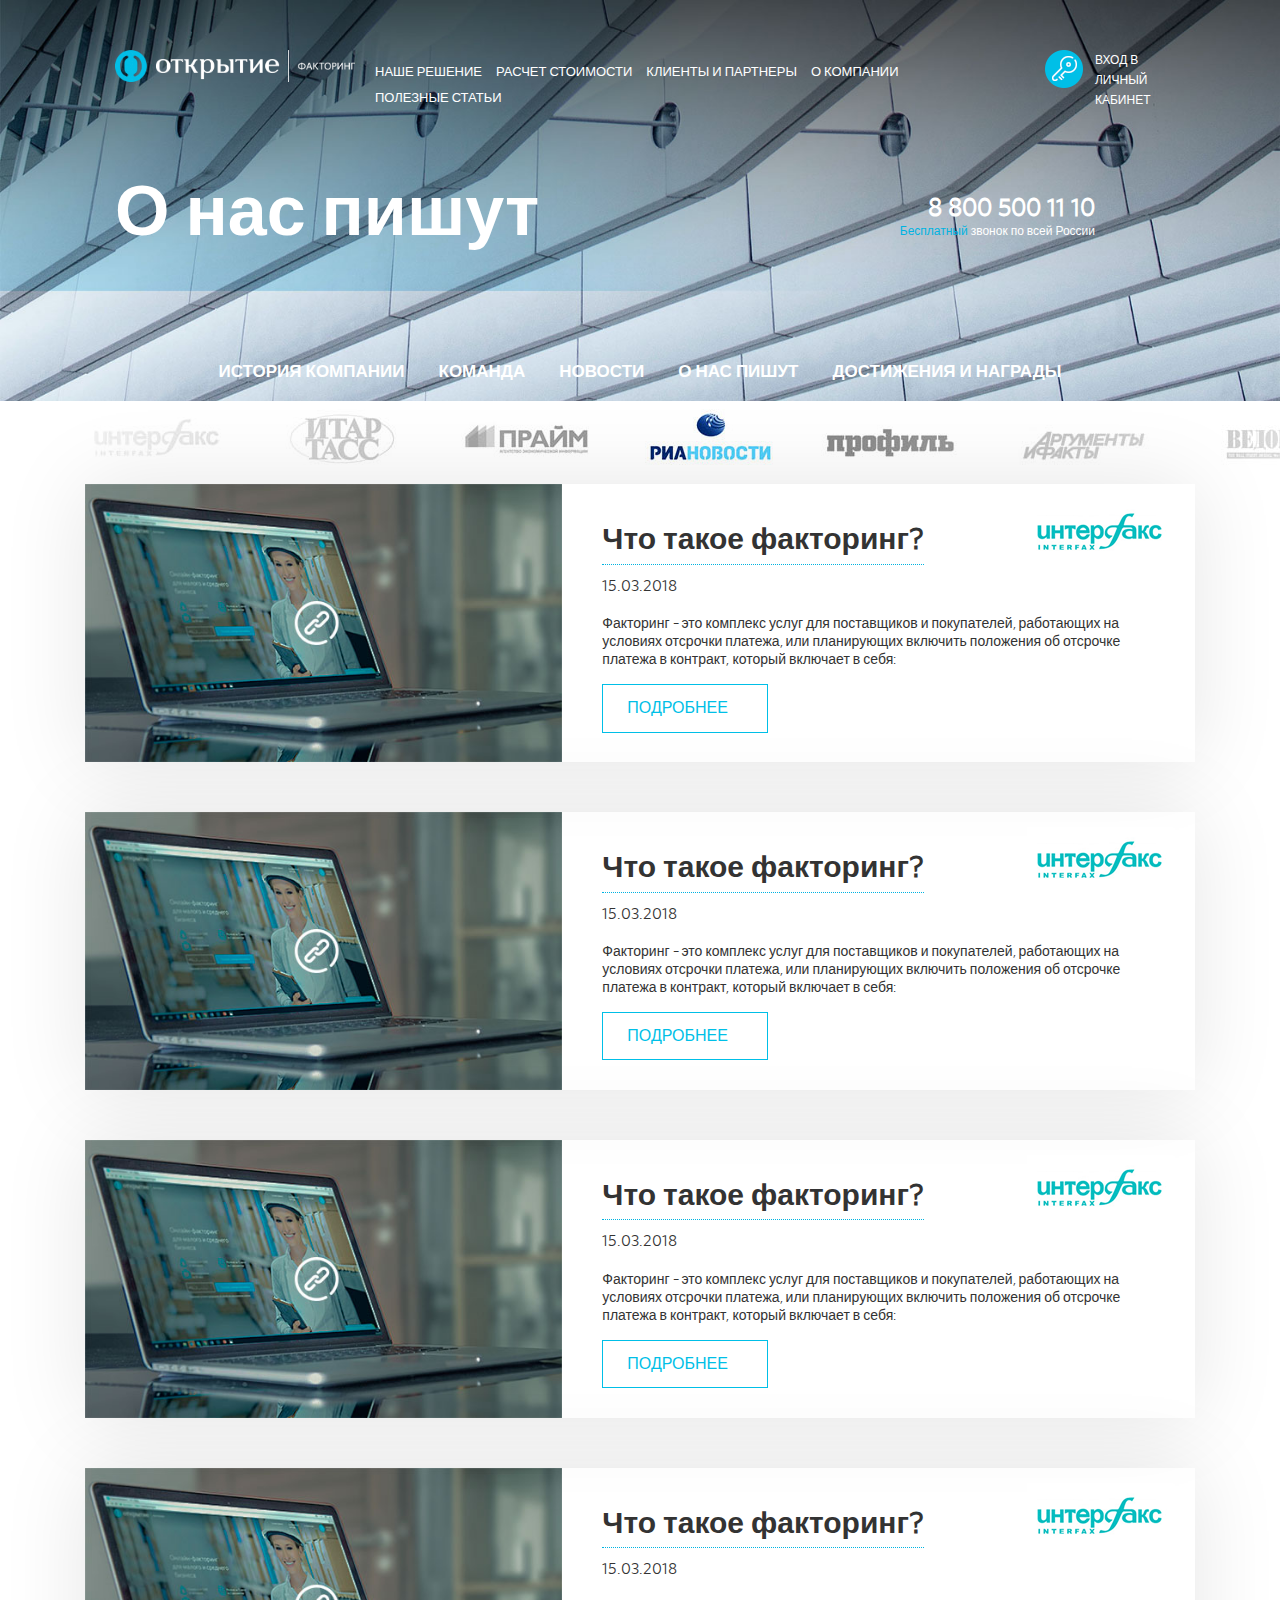
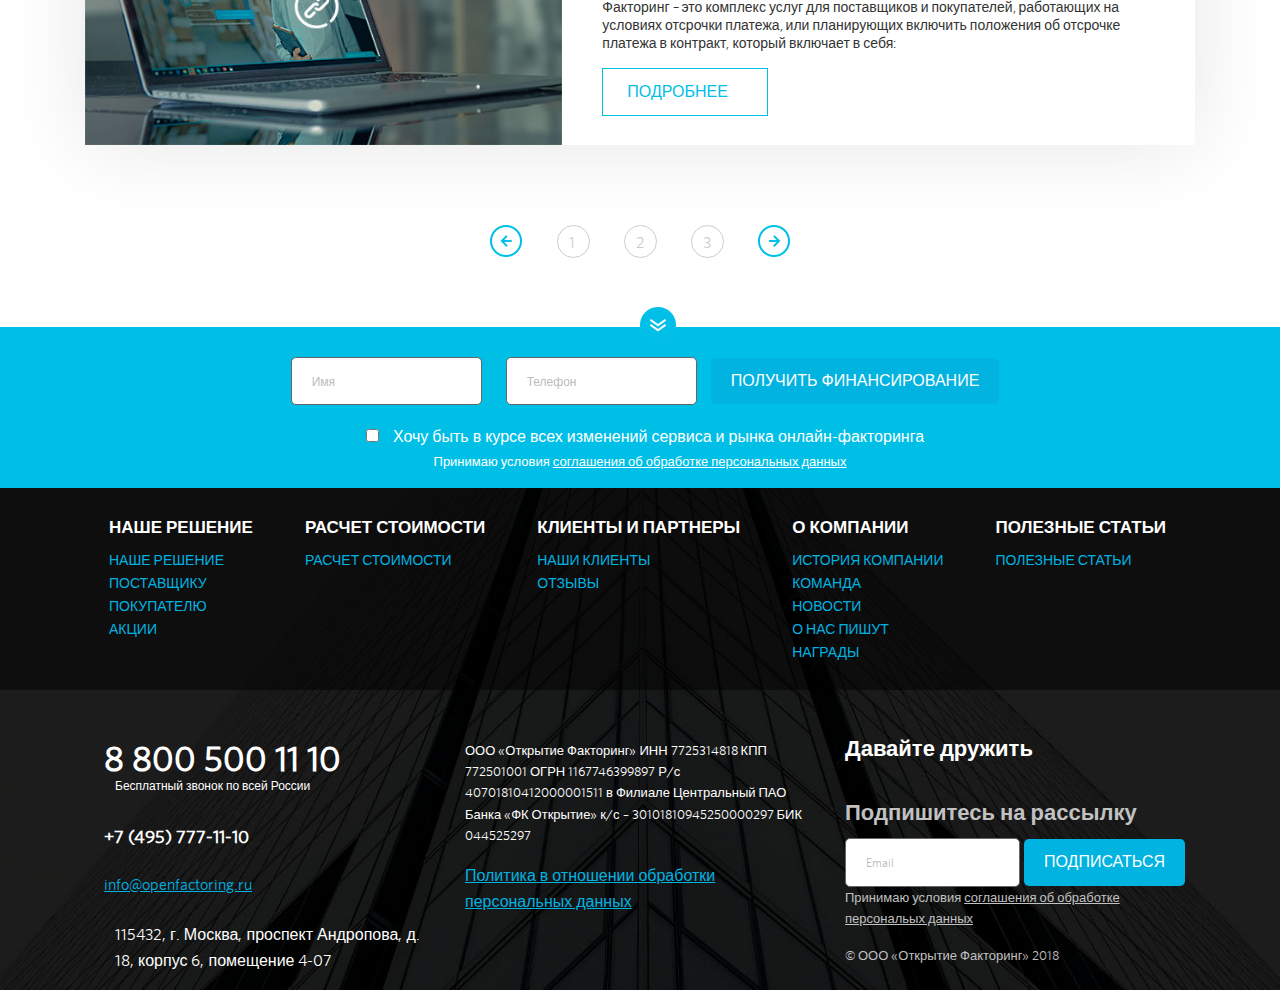
<file: index.html>
<!DOCTYPE html>
<html lang="ru">

<head>

	<meta charset="utf-8">
	<!-- 	<base href="/"> -->

	<title>OptimizedHTML 4</title>
	<meta name="description" content="">

	<meta http-equiv="X-UA-Compatible" content="IE=edge">
	<meta name="viewport" content="width=device-width, initial-scale=1, maximum-scale=1">
	
	<!-- Template Basic Images Start -->
	<meta property="og:image" content="path/to/image.jpg">
	<link rel="icon" href="img/favicon/favicon.ico">
	<link rel="apple-touch-icon" sizes="180x180" href="img/favicon/apple-touch-icon-180x180.png">
	<link rel="stylesheet" href="https://use.fontawesome.com/releases/v5.2.0/css/all.css" integrity="sha384-hWVjflwFxL6sNzntih27bfxkr27PmbbK/iSvJ+a4+0owXq79v+lsFkW54bOGbiDQ" crossorigin="anonymous">

	<!-- Template Basic Images End -->
	
	<!-- Custom Browsers Color Start -->
	<meta name="theme-color" content="#000">
	<!-- Custom Browsers Color End -->

	<link rel="stylesheet" href="css/main.min.css">

</head>

<body>

	<header class="_header">
		<div class="header-content _header-content">
			<div class="container-fluid">
				<div class="row">

					<div class="col-6 col-sm-6 col-md-4 col-lg-3">
						<div class="logo">
							<a href="#"><img src="img/logo.png" alt="logo"></a>
						</div>
					</div>

					<div class="col-7 d-none d-lg-block col-lg-7">
						<ul class="main-mnu">
							<li><a href="#">Наше решение</a></li>
							<li><a href="#">Расчет стоимости</a></li>
							<li><a href="#">Клиенты и партнеры</a></li>
							<li><a href="#">О Компании</a></li>
							<li><a href="#">Полезные статьи</a></li>
						</ul>
					</div>

					<div class="col-sm-1 offset-4 col-2 offset-md-2 offset-sm-5 d-lg-none">
						<a href="#" class="toggle-mnu hidden-lg"><span></span></a>
					</div>

					<div class="col-2 offset-md-3 offset-sm-3 col-lg-2 d-md-block d-lg-none d-none">
						<div class="enter-hid">
							<p>Меню</p>
							<div class="img-wrap">
								<img src="img/key.png" alt="key">
							</div>
							<a href="#">Вход в ЛК</a>
						</div>
					</div>

					<div class="col-12 d-lg-none">
						<ul class="hidden-mnu">
							<li><a href="#">Преимущества</a></li>
							<li><a href="#">Возможности</a></li>
							<li><a href="#">Оборудование</a></li>
							<li><a href="#">Тарифы</a></li>
							<li><a href="#">Контакты</a></li>
						</ul>
					</div>

					<div class="col-2 col-lg-2 d-none d-lg-block">
						<div class="enter">
							<div class="img-wrap">
								<img src="img/key.png" alt="key">
							</div>
							<a href="#">Вход в<br>личный кабинет</a>
						</div>
					</div>
				</div>

				<div class="row">

					<div class="col-sm-5 order-sm-12">
						<div class="phone">
							<i class="fas fa-mobile-alt"></i>
							<a href="#">8 800 500 11 10</a>
							<p><span>Бесплатный</span> звонок по всей России</p>
						</div>
					</div>

					<div class="col-sm-7 order-sm-1">
						<h1>О нас пишут</h1>
					</div>

				</div>

				<div class="row">
					<div class="col-lg-12 d-none d-md-block">
						<ul class="_mnu-page">
							<li><a href="#">История компании</a></li>
							<li><a href="#">Команда</a></li>
							<li><a href="#">Новости</a></li>
							<li><a href="#">О нас пишут</a></li>
							<li><a href="#">Достижения и награды</a></li>
						</ul>
					</div>

				</div>

			</div>
		</div>
	</header>

	<section class="_s-news">
		<div class="container">
			<div class="row">
				<div class="col-sm-1 offset-5 col-2 offset-md-2 offset-sm-5 d-md-none">
					<div class="mnu-but">
						<a href="#" class="toggle-mnu2 hidden-lg"><span></span></a>
					</div>
				</div>

				<div class="col-12 d-lg-none">
					<ul class="hidden-mnu2">
						<li><a href="#">История компании</a></li>
						<li><a href="#">Команда</a></li>
						<li><a href="#">Новости</a></li>
						<li><a href="#">О нас пишут</a></li>
						<li><a href="#">Достижения и награды</a></li>
					</ul>
				</div>
				<div class="col-12">
					<!-- <div class="owl-carousel slider3">
						<div class="slide"><img src="img/news.jpg" alt="Alt"></div>
						<div class="slide"><img src="img/news.jpg" alt="Alt"></div>
						<div class="slide"><img src="img/news.jpg" alt="Alt"></div>
						<div class="slide"><img src="img/news.jpg" alt="Alt"></div>
					</div> -->
					<img src="img/news.jpg" alt="Alt">
				</div>
			</div>
		</div>
	</section>

	<section class="_s-news2">
		<div class="container">
			<div class="row">

				<div class="col-md-12">
					<div class="news-item">
						<div class="img-wrap">
							<img src="img/news_item.jpg" alt="Alt">
						</div>
						<div class="text">
							<h3>Что такое факторинг?</h3>
							<img src="img/interfax.png" alt="Alt">
							<span>15.03.2018</span>
							<p>Факторинг – это комплекс услуг для поставщиков и покупателей, работающих на условиях отсрочки платежа, или планирующих включить положения об отсрочке платежа в контракт, который включает в себя:</p>
							<button>Подробнее<i class="fas fa-arrow-right"></i></button>
						</div>
					</div>
				</div>

				<div class="col-md-12">
					<div class="news-item">
						<div class="img-wrap">
							<img src="img/news_item.jpg" alt="Alt">
						</div>
						<div class="text">
							<h3>Что такое факторинг?</h3>
							<img src="img/interfax.png" alt="Alt">
							<span>15.03.2018</span>
							<p>Факторинг – это комплекс услуг для поставщиков и покупателей, работающих на условиях отсрочки платежа, или планирующих включить положения об отсрочке платежа в контракт, который включает в себя:</p>
							<button>Подробнее<i class="fas fa-arrow-right"></i></button>
						</div>
					</div>
				</div>

				<div class="col-md-12">
					<div class="news-item">
						<div class="img-wrap">
							<img src="img/news_item.jpg" alt="Alt">
						</div>
						<div class="text">
							<h3>Что такое факторинг?</h3>
							<img src="img/interfax.png" alt="Alt">
							<span>15.03.2018</span>
							<p>Факторинг – это комплекс услуг для поставщиков и покупателей, работающих на условиях отсрочки платежа, или планирующих включить положения об отсрочке платежа в контракт, который включает в себя:</p>
							<button>Подробнее<i class="fas fa-arrow-right"></i></button>
						</div>
					</div>
				</div>

				<div class="col-md-12">
					<div class="news-item">
						<div class="img-wrap">
							<img src="img/news_item.jpg" alt="Alt">
						</div>
						<div class="text">
							<h3>Что такое факторинг?</h3>
							<img src="img/interfax.png" alt="Alt">
							<span>15.03.2018</span>
							<p>Факторинг – это комплекс услуг для поставщиков и покупателей, работающих на условиях отсрочки платежа, или планирующих включить положения об отсрочке платежа в контракт, который включает в себя:</p>
							<button>Подробнее<i class="fas fa-arrow-right"></i></button>
						</div>
					</div>
				</div>

				<div class="col-md-12">
					<ul class="pagination">
						<li><a href="#"><img src="img/pag_l.png" alt=""></a></li>
						<li><a href="#">1</a></li>
						<li><a href="#">2</a></li>
						<li><a href="#">3</a></li>
						<li><a href="#"><img src="img/pag_r.png" alt=""></a></li>
					</ul>
					<div class="img-wrapp">
						<img src="img/arrow.png" alt="Alt">
					</div>
				</div>

			</div>
		</div>
	</section>

	<section class="_s-fin">
		<div class="container">
			<div class="row">
				<div class="col-lg-12">
					<form class="form">
						<input type="hidden" name="project name" value="Site name">
						<input type="hidden" name="admin email" value="antonprok777@gmail.com">
						<input type="hidden" name="form subject" value="Form subject">
						<input type="text" name="name" placeholder="Имя" required>
						<input type="text" name="email" placeholder="Телефон" required>
						<button>Получить Финансирование</button><br>
						<input type="checkbox" class="checkbox">
						<span>Хочу быть в курсе всех изменений сервиса и рынка онлайн-факторинга</span>
						<div class="text">
							<p>Принимаю условия <span>соглашения об обработке персональных данных</span></p>
						</div>
					</form>
				</div>
			</div>
		</div>
	</section>

	<footer>
		<div class="bot-mnu-wrap">
			<div class="container">
				<div class="row">
					<div class="d-none d-md-block col-md-12 col-lg-12">
						<div class="bot-mnu">
							<h4>Наше решение</h4>
							<a ref="#">Наше решение</a>
							<a ref="#">Поставщику</a>
							<a ref="#">Покупателю</a>
							<a ref="#">Акции</a>
						</div>
						<div class="bot-mnu">
							<h4>Расчет стоимости</h4>
							<a ref="#">Расчет стоимости</a>
						</div>
						<div class="bot-mnu">
							<h4>Клиенты и партнеры</h4>
							<a ref="#">Наши клиенты</a>
							<a ref="#">Отзывы</a>
						</div>
						<div class="bot-mnu">
							<h4>О компании</h4>
							<a ref="#">История компании</a>
							<a ref="#">Команда</a>
							<a ref="#">Новости</a>
							<a ref="#">О нас пишут</a>
							<a ref="#">Награды</a>
						</div>
						<div class="bot-mnu">
							<h4>Полезные статьи</h4>
							<a ref="#">Полезные статьи</a>
						</div>
					</div>
				</div>
			</div>
		</div>

		<div class="f-content">
			<div class="container">
				<div class="row">

					<div class="col-lg-4">
						<div class="contacts">
							<div class="phone">
								<i class="fas fa-mobile-alt"></i>
								<a href="#">8 800 500 11 10</a>
							</div>
							<p>Бесплатный звонок по всей России</p>
							<div class="phone2">
								<i class="fas fa-mobile-alt"></i>
								<a href="#">+7 (495) 777-11-10</a>
							</div>
							<div class="mail">
								<i class="far fa-envelope"></i>
								<a href="#">info@openfactoring.ru</a>
							</div>
							<div class="adress">
								<i class="fas fa-map-marker-alt"></i>
								<p>115432, г. Москва, проспект Андропова, д. 18, корпус 6, помещение 4-07 </p>
							</div>
						</div>
					</div>

					<div class="col-lg-4">
						<div class="f-text">
							<p>ООО «Открытие Факторинг»
								ИНН 7725314818
								КПП 772501001
								ОГРН 1167746399897
								Р/с 40701810412000001511
								в Филиале Центральный ПАО Банка «ФК Открытие»
								к/с – 30101810945250000297
							БИК 044525297</p>
							<span>Политика в отношении обработки персональных данных</span>
						</div>
					</div>

					<div class="col-lg-4">
						<div class="f-form">
							<h4>Давайте дружить</h4>
							<div class="socials">
								<a href="#"><i class="fab fa-2x fa-vk"></i></a>
								<a href="#"><i class="fab fa-2x fa-facebook-f"></i></a>
								<a href="#"><i class="fab fa-2x fa-instagram"></i></a>
							</div>
							<h5>Подпишитесь на рассылку</h5>
							<form>
								<input type="text" name="Email" placeholder="Email" required>
								<button>Подписаться</button>
							</form>
							<p>Принимаю условия <span>соглашения об обработке персональых данных </span></p>
							<p class="f-copy">© ООО «Открытие Факторинг» 2018</p>
						</div>
					</div>

				</div>
			</div>
		</div>

	</footer>

	<script src="js/scripts.min.js"></script>

</body>
</html>
</file>
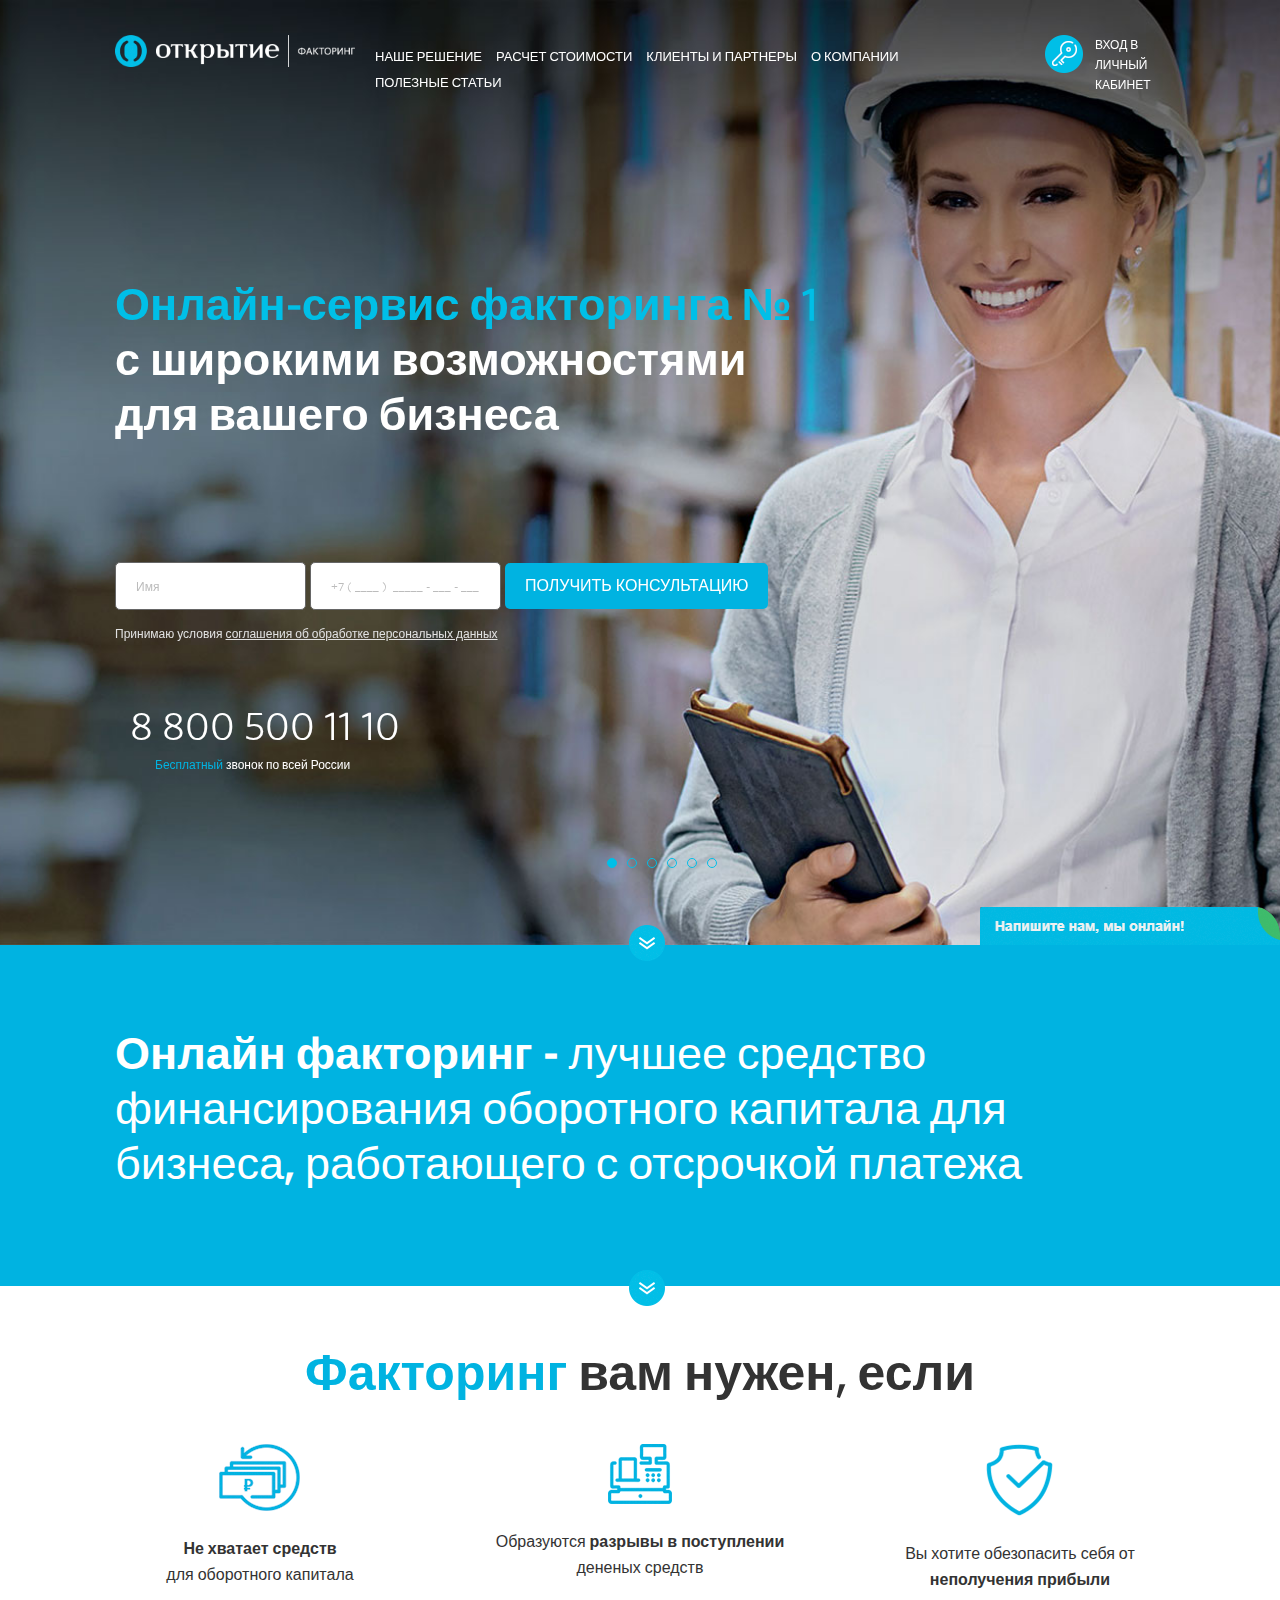
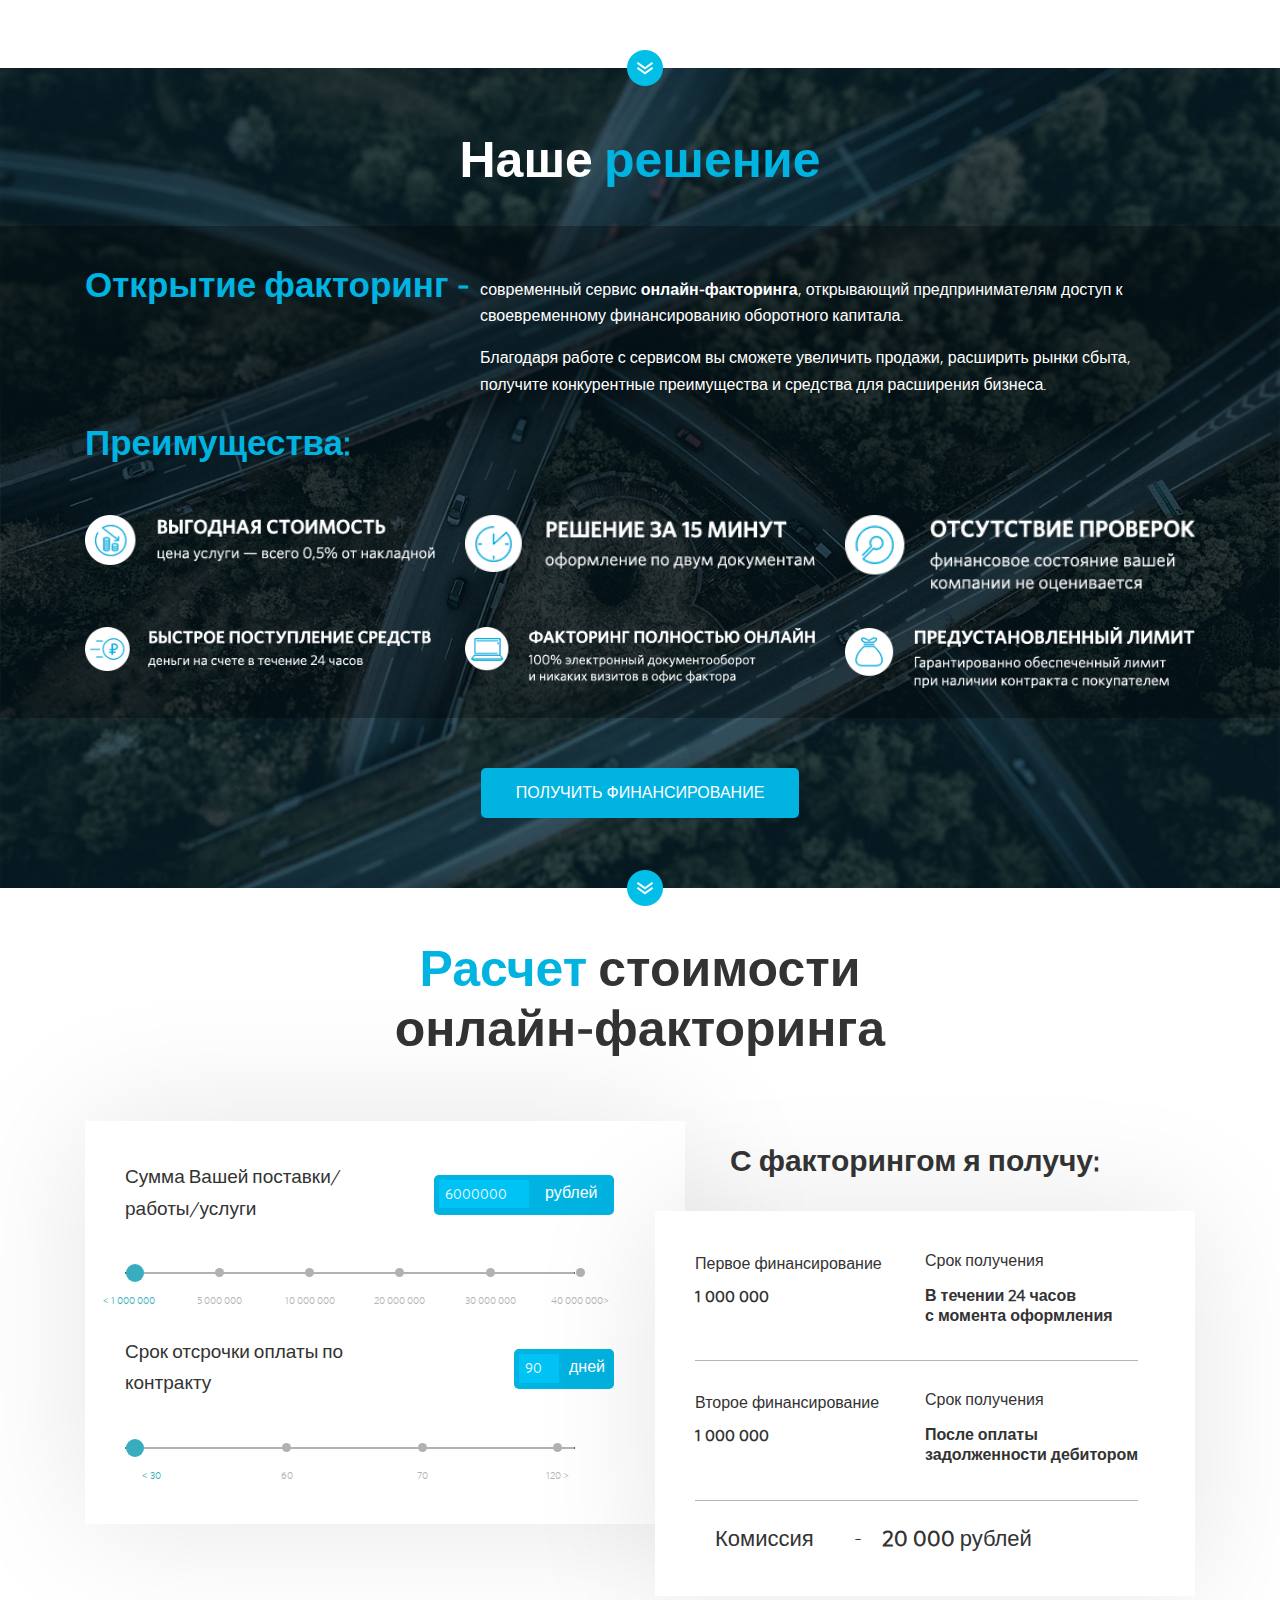
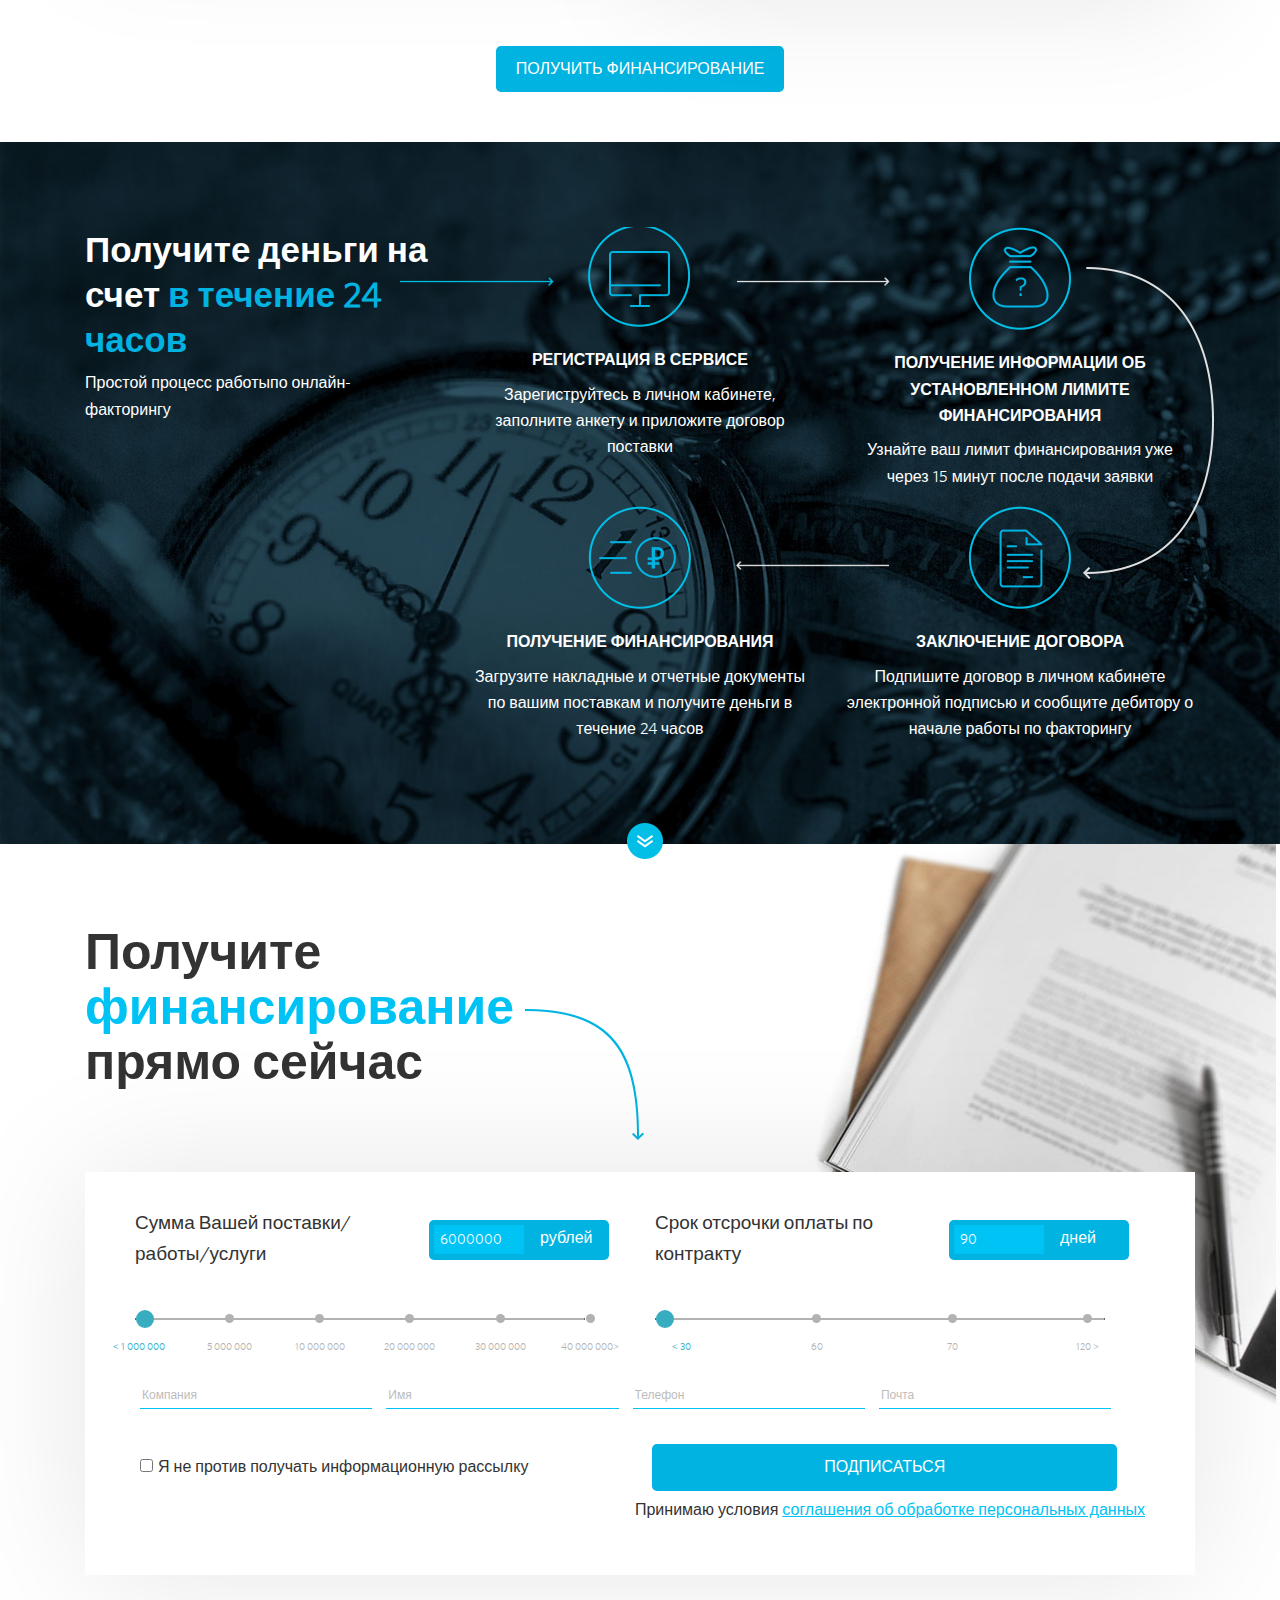
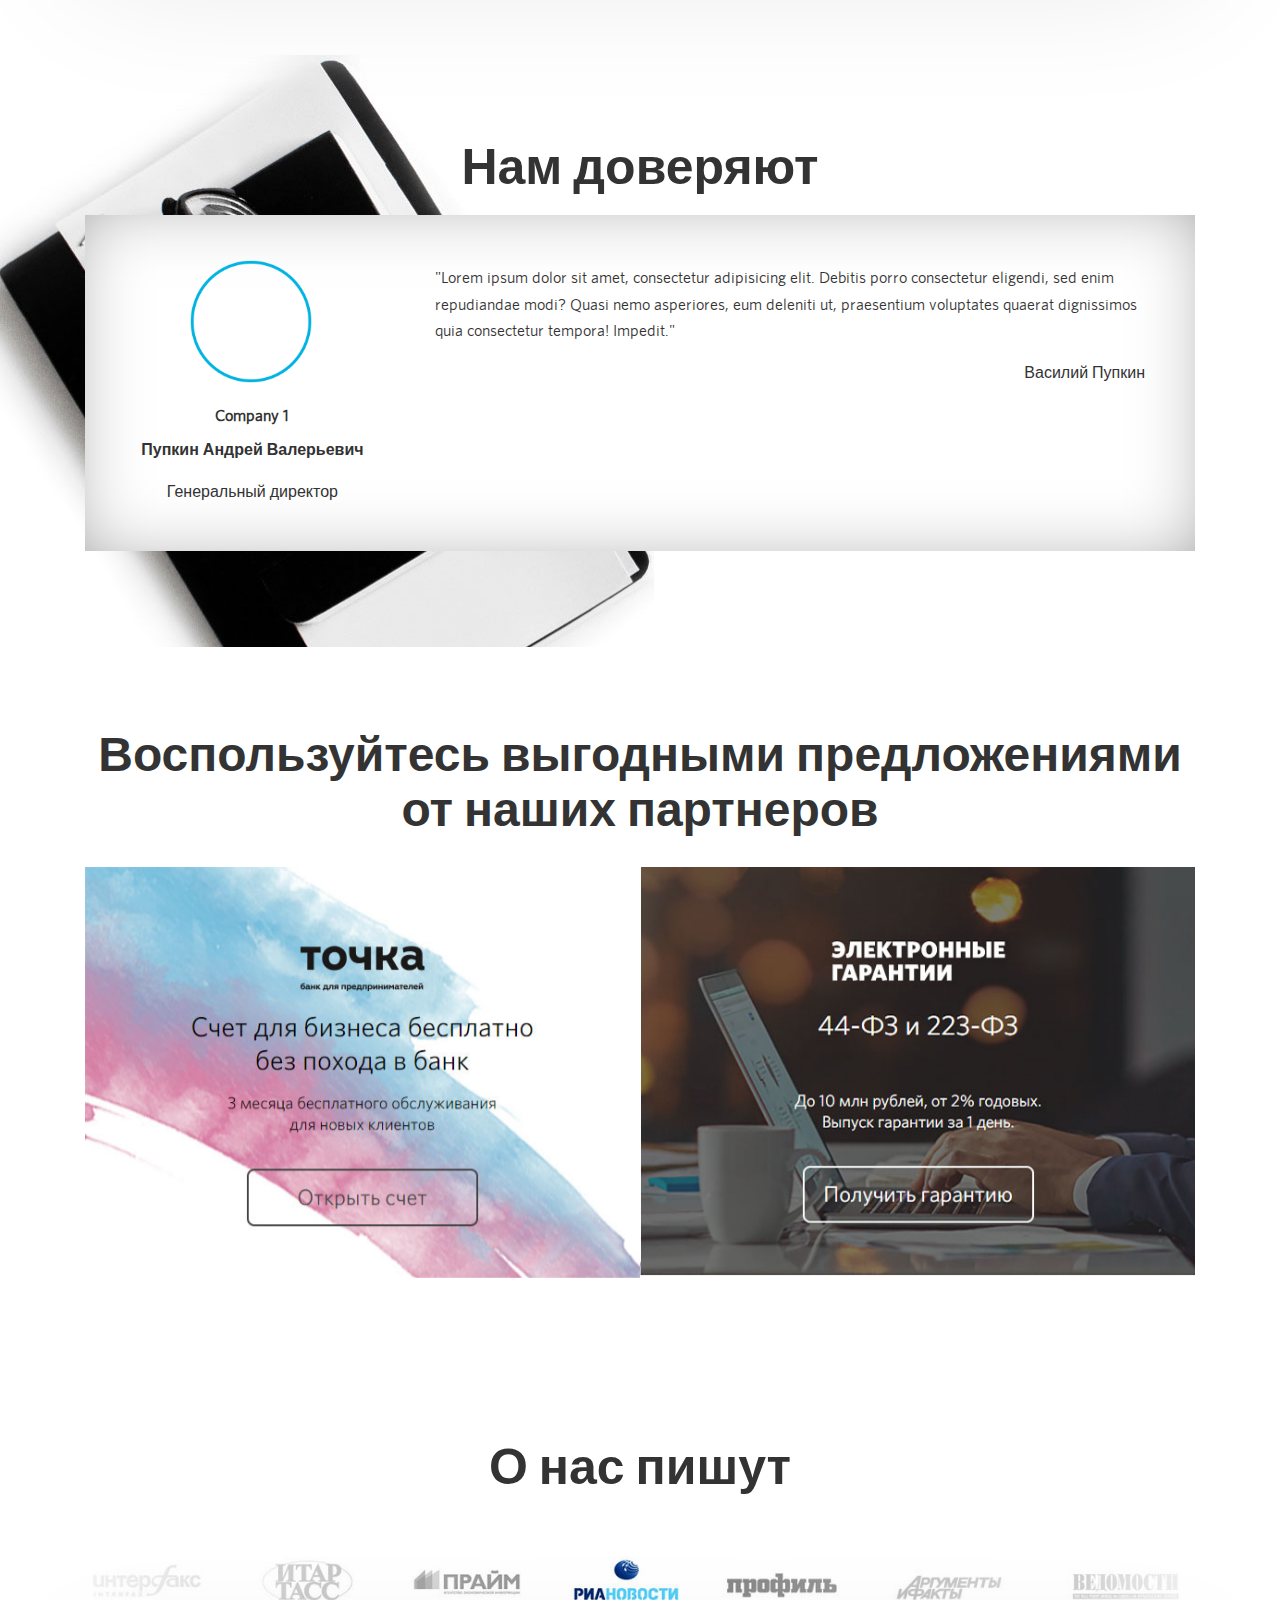
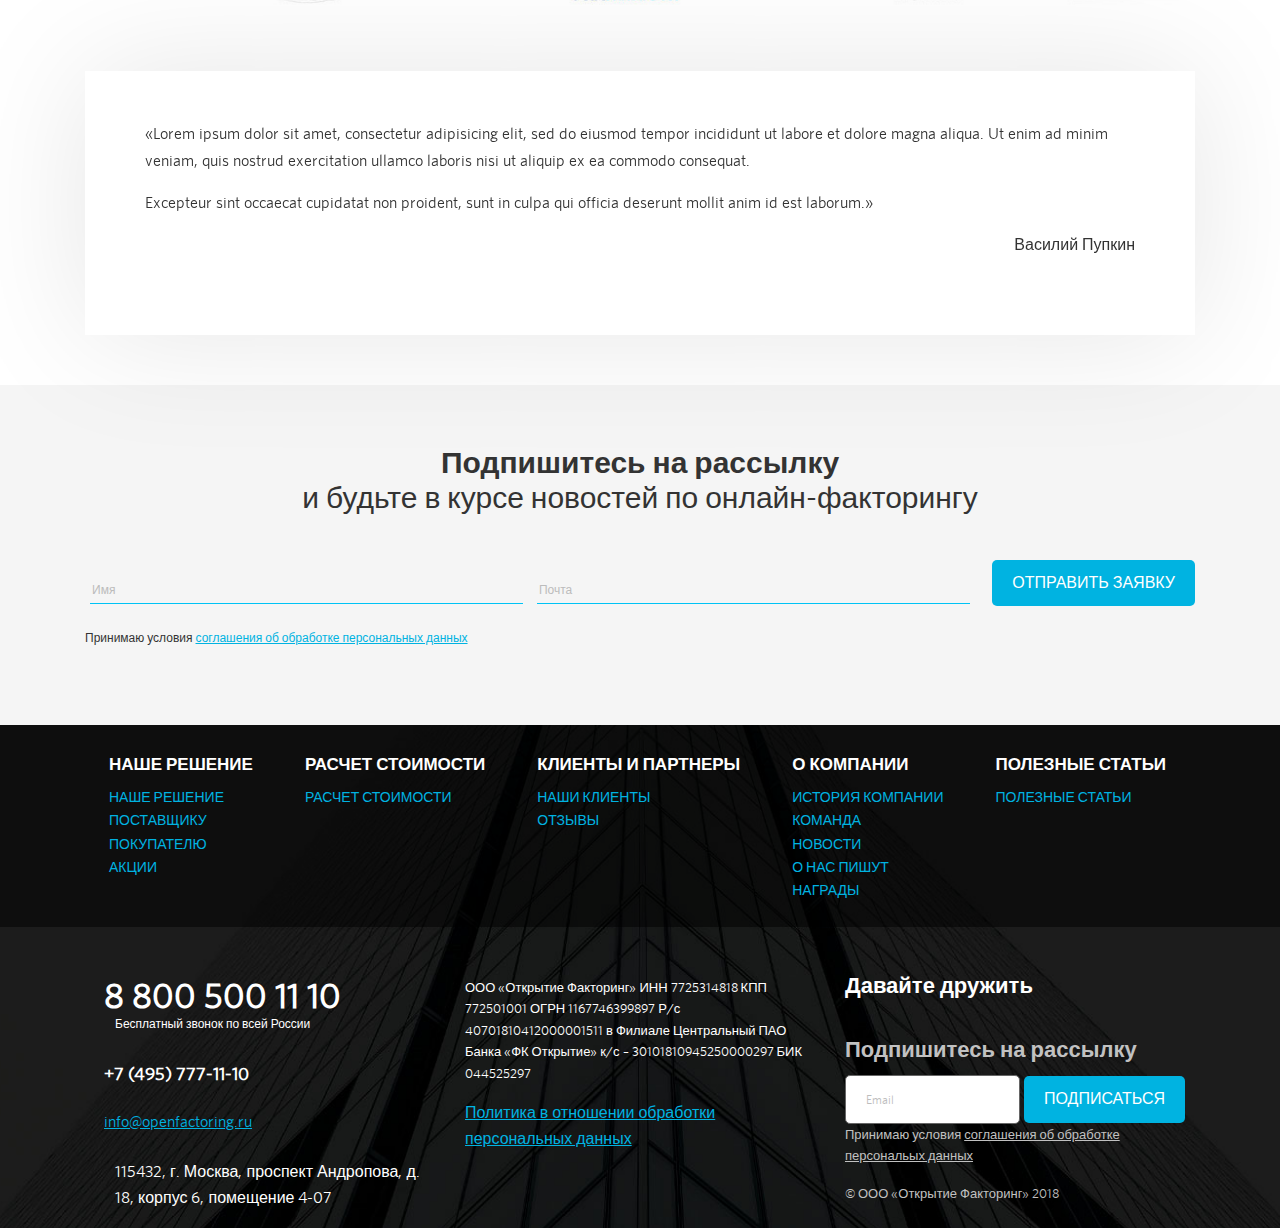
<file: main.html>
<!DOCTYPE html>
<html lang="ru">

<head>

	<meta charset="utf-8">
	<!-- 	<base href="/"> -->

	<title>OptimizedHTML 4</title>
	<meta name="description" content="">

	<meta http-equiv="X-UA-Compatible" content="IE=edge">
	<meta name="viewport" content="width=device-width, initial-scale=1, maximum-scale=1">
	
	<!-- Template Basic Images Start -->
	<meta property="og:image" content="path/to/image.jpg">
	<link rel="icon" href="img/favicon/favicon.ico">
	<link rel="apple-touch-icon" sizes="180x180" href="img/favicon/apple-touch-icon-180x180.png">
	<link rel="stylesheet" href="https://use.fontawesome.com/releases/v5.2.0/css/all.css" integrity="sha384-hWVjflwFxL6sNzntih27bfxkr27PmbbK/iSvJ+a4+0owXq79v+lsFkW54bOGbiDQ" crossorigin="anonymous">

	<!-- Template Basic Images End -->
	
	<!-- Custom Browsers Color Start -->
	<meta name="theme-color" content="#000">
	<!-- Custom Browsers Color End -->

	<link rel="stylesheet" href="css/main.min.css">

</head>

<body>

	<header>
		<div class="owl-carousel slider">
			<div class="slide"></div>
			<div class="slide"></div>
			<div class="slide"></div>
			<div class="slide"></div>
			<div class="slide"></div>
			<div class="slide"></div>
		</div>
		<div class="header-content">
			<div class="container-fluid">
				<div class="row">

					<div class="col-6 col-sm-6 col-md-4 col-lg-3">
						<div class="logo">
							<a href="#"><img src="img/logo.png" alt="logo"></a>
						</div>
					</div>

					<div class="col-7 d-none d-lg-block col-lg-7">
						<ul class="main-mnu">
							<li><a href="#">Наше решение</a></li>
							<li><a href="#">Расчет стоимости</a></li>
							<li><a href="#">Клиенты и партнеры</a></li>
							<li><a href="#">О Компании</a></li>
							<li><a href="#">Полезные статьи</a></li>
						</ul>
					</div>

					<div class="col-sm-1 offset-4 col-2 offset-md-2 offset-sm-5 d-lg-none">
						<a href="#" class="toggle-mnu hidden-lg"><span></span></a>
					</div>

					<div class="col-2 offset-md-3 offset-sm-3 col-lg-2 d-md-block d-lg-none d-none">
						<div class="enter-hid">
							<p>Меню</p>
							<div class="img-wrap">
								<img src="img/key.png" alt="key">
							</div>
							<a href="#">Вход в ЛК</a>
						</div>
					</div>

					<div class="col-12 d-lg-none">
						<ul class="hidden-mnu">
							<li><a href="#">Преимущества</a></li>
							<li><a href="#">Возможности</a></li>
							<li><a href="#">Оборудование</a></li>
							<li><a href="#">Тарифы</a></li>
							<li><a href="#">Контакты</a></li>
						</ul>
					</div>

					<div class="col-2 col-lg-2 d-none d-lg-block">
						<div class="enter">
							<div class="img-wrap">
								<img src="img/key.png" alt="key">
							</div>
							<a href="#">Вход в<br>личный кабинет</a>
						</div>
					</div>

					<div class="col-12">
						<h1><span>Онлайн-сервис факторинга № 1</span><br>с широкими возможностями<br>для вашего бизнеса</h1>
					</div>

					<div class="col-12">
						<form class="form">
							<input type="hidden" name="project name" value="Site name">
							<input type="hidden" name="admin email" value="antonprok777@gmail.com">
							<input type="hidden" name="form subject" value="Form subject">
							<input type="text" name="name" placeholder="Имя" required>
							<input type="text" name="email" placeholder="+7 ( ____ )  _____ - ___ - ___" required>
							<button>Получить Консультацию</button>
							<p>Принимаю условия <span>соглашения об обработке персональных данных</span></p>
						</form>
					</div>

					<div class="col-12">
						<div class="phone">
							<i class="fas fa-2x fa-mobile-alt"></i>
							<a href="#">8 800 500 11 10</a>
							<p><span>Бесплатный</span> звонок по всей России</p>
						</div>
					</div>

				</div>
			</div>
		</div>
	</header>

	<div class="s-faktor">
		<div class="write">
			<a href="#"><img src="img/write_us.png" alt="Alt"></a>
		</div>
		<div class="container">
			<div class="row">

				<div class="col-12">
					<p><strong>Онлайн факторинг</strong> - лучшее средство финансирования оборотного капитала для бизнеса, работающего с отсрочкой платежа</p>
				</div>

			</div>
		</div>
	</div>

	<div class="s-need">
		<h2><span>Факторинг</span> вам нужен, если</h2>
		<div class="container">
			<div class="row">

				<div class="col-12 col-sm-4">
					<div class="item-wrap">
						<img src="img/money.png" alt="Alt">
						<p><strong>Не хватает средств</strong></p><span>для оборотного капитала</span>
					</div>
				</div>

				<div class="col-12 col-sm-4">
					<div class="item-wrap">
						<img src="img/razruv.png" alt="Alt">
						<p>Образуются <strong>разрывы в поступлении</strong></p><span>дененых средств</span>
					</div>
				</div>

				<div class="col-12 col-sm-4">
					<div class="item-wrap">
						<img src="img/revenue.png" alt="Alt">
						<p>Вы хотите обезопасить себя от</p><strong>неполучения прибыли</strong>
					</div>
				</div>

			</div>
		</div>
	</div>

	<div class="s-solution">
		<h2>Наше <span>решение</span></h2>
		<div class="solution-cn">
			<div class="container">
				<div class="row">
					<div class="col-12">
						<div class="top">
							<h3>Открытие факторинг - </h3>
							<div class="text">
								<p>современный сервис <strong>онлайн-факторинга</strong>, открывающий предпринимателям доступ к своевременному финансированию оборотного капитала.</p>
								<p>Благодаря работе с сервисом вы сможете увеличить продажи, расширить рынки сбыта, получите конкурентные преимущества и средства для расширения бизнеса.</p>
							</div>
						</div>
					</div>
					<div class="col-12">
						<h3>Преимущества:</h3>
					</div>
					<div class="col-12 col-md-4">
						<div class="adv-item">
							<img src="img/adv1.png" alt="Alt">
						</div>
					</div>
					<div class="col-12 col-md-4">
						<div class="adv-item">
							<img src="img/adv2.png" alt="Alt">
						</div>
					</div>
					<div class="col-12 col-md-4">
						<div class="adv-item">
							<img src="img/adv3.png" alt="Alt">
						</div>
					</div>
					<div class="col-12 col-md-4">
						<div class="adv-item">
							<img src="img/adv4.png" alt="Alt">
						</div>
					</div>
					<div class="col-12 col-md-4">
						<div class="adv-item">
							<img src="img/adv5.png" alt="Alt">
						</div>
					</div>
					<div class="col-12 col-md-4">
						<div class="adv-item">
							<img src="img/adv6.png" alt="Alt">
						</div>
					</div>
				</div>
			</div>

		</div>

		<button>Получить финансирование</button>
	</div>

	<div class="s-price">
		<h2><span>Расчет</span> стоимости<br> онлайн-факторинга</h2>
		<div class="container">
			<div class="row">

				<div class="col-12 col-lg-12 col-xl-6">
					<div class="price-wrap-1">
						<div class="sum">
							<p>Сумма Вашей поставки/работы/услуги</p>
							<div class="number">
								<input type="text" placeholder="6000000">
								<p>рублей</p>
							</div>
							<div class="ranger">
								<div class="range">
									<input type="range" min="1" max="100" steps="1" value="1">
								</div>

								<ul class="range-labels">
									<li class="active selected">< 1 000 000</li>
									<li>5 000 000</li>
									<li>10 000 000</li>
									<li>20 000 000</li>
									<li>30 000 000</li>
									<li>40 000 000></li>
								</ul>
							</div>
						</div>

						<div class="sum">
							<p>Срок отсрочки оплаты по контракту</p>
							<div class="number number1">
								<input type="text" placeholder="90">
								<p>дней</p>
							</div>
							<div class="ranger">
								<div class="range">
									<input type="range" min="1" max="100" steps="1" value="1">
								</div>

								<ul class="range-labels range-labels1">
									<li class="active selected">< 30</li>
									<li>60</li>
									<li>70</li>
									<li>120 ></li>
								</ul>
							</div>
						</div>
					</div>
				</div>

				<div class="col-12 col-lg-12 col-xl-6">
					<div class="price-wrap-2">
						<h3>С факторингом я получу:</h3>
						<div class="top">
							<div class="top-1">
								<p>Первое финансирование </p><br><span><strong>1 000 000</strong></span>
							</div>
							<div class="top-2">
								<p>Срок получения<br><span><strong>В течении 24 часов<br> с момента оформления</strong></span></p>
							</div>
						</div>
						<div class="bottom">
							<div class="bottom-1">
								<p>Второе финансирование </p><br><span><strong>1 000 000</strong></span>
							</div>
							<div class="bottom-2">
								<p>Срок получения<br><span><strong>После оплаты<br> задолженности дебитором</strong></span></p>
							</div>
						</div>
						<div class="comission">
							<p>Комиссия</p><p> - </p><span><strong>20 000 </strong></span>рублей</p> 
						</div>
					</div>
				</div>

			</div>
		</div>
		<button>Получить финансирование</button>

	</div>

	<div class="s-takem">
		<div class="container">
			<div class="row">
				<div class="col-lg-4">
					<div class="t-item-1">
						<h2>Получите деньги на счет <span>в течение 24 часов</span></h2>
						<p>Простой процесс работыпо онлайн-факторингу</p>
						<div class="img-wrap">
							<img src="img/blue_arrow.png" alt="alt">
						</div>
					</div>
				</div>
				<div class="col-lg-4">
					<div class="t-item-2">
						<div class="img-wrap">
							<img src="img/proc1.png" alt="alt">
						</div>
						<h4>Регистрация в сервисе</h4>
						<p>Зарегиструйтесь в личном кабинете, заполните анкету и приложите договор поставки</p>
						<div class="img-wrapp">
							<img src="img/white_arrow.png" alt="Alt">
						</div>
					</div>
				</div>
				<div class="col-lg-4">
					<div class="t-item-3">
						<div class="img-wrap">
							<img src="img/proc2.png" alt="alt">
						</div>
						<h4>Получение информации об установленном лимите финансирования</h4>
						<p>Узнайте ваш лимит финансирования уже через 15 минут после подачи заявки</p>
						<div class="img-wrappp">
							<img src="img/arr_dn.png" alt="Alt">
						</div>
					</div>
				</div>

				<div class="offset-lg-4 col-lg-4">
					<div class="t-item-4">
						<div class="img-wrap">
							<img src="img/proc3.png" alt="alt">
						</div>
						<h4>Получение финансирования</h4>
						<p>Загрузите накладные и отчетные документы по вашим поставкам и получите деньги в течение 24 часов</p>
						<div class="img-wrapp">
							<img src="img/arr_left.png" alt="Alt">
						</div>
					</div>
				</div>

				<div class="col-lg-4">
					<div class="t-item-5">
						<div class="img-wrap">
							<img src="img/proc4.png" alt="alt">
						</div>
						<h4>Заключение договора</h4>
						<p>Подпишите договор в личном кабинете электронной подписью и сообщите дебитору  о начале работы по факторингу</p>
					</div>
				</div>

			</div>
		</div>
	</div>

	<div class="s-finance">
		<div class="container">
			<div class="row">

				<div class="col-lg-12">
					<div class="toph2">
						<h2>Получите <span>финансирование</span> прямо сейчас</h2>
						<div class="img-wrap">
							<img src="img/blue_arrow2.png" alt="Alt">
						</div>
					</div>
				</div>

				<div class="col-lg-12">
					<div class="form-wrap">
						<div class="row">
							<div class="col-lg-6">
								<div class="form-left">
									<div class="sum">
										<p>Сумма Вашей поставки/работы/услуги</p>
										<div class="number">
											<input type="text" placeholder="6000000">
											<p>рублей</p>
										</div>
										<div class="ranger">
											<div class="range">
												<input type="range" min="1" max="100" steps="1" value="1">
											</div>

											<ul class="range-labels">
												<li class="active selected">< 1 000 000</li>
												<li>5 000 000</li>
												<li>10 000 000</li>
												<li>20 000 000</li>
												<li>30 000 000</li>
												<li>40 000 000></li>
											</ul>
										</div>
									</div>
								</div>
							</div>

							<div class="col-lg-6">
								<div class="form-right">
									<div class="sum">
										<p>Срок отсрочки оплаты по контракту</p>
										<div class="number">
											<input type="text" placeholder="90">
											<p>дней</p>
										</div>
										<div class="ranger">
											<div class="range">
												<input type="range" min="1" max="100" steps="1" value="1">
											</div>

											<ul class="range-labels range-labels1">
												<li class="active selected">< 30</li>
												<li>60</li>
												<li>70</li>
												<li>120 ></li>
											</ul>
										</div>
									</div>
								</div>
							</div>

							<div class="col-lg-12">
								<div class="form-wrapp">
									<form>
										<!-- Hidden Required Fields -->
										<input type="hidden" name="project_name" value="Site Name">
										<input type="hidden" name="admin_email" value="admin@mail.com">
										<input type="hidden" name="form_subject" value="Form Subject">
										<!-- END Hidden Required Fields -->

										<input type="text" name="Company" placeholder="Компания" required>
										<input type="text" name="Name" placeholder="Имя" required>
										<input type="text" name="Phone" placeholder="Телефон" required>
										<input type="text" name="Email" placeholder="Почта" required> <br>
										<input class="check" type="checkbox"><span>Я не против получать информационную рассылку</span>
										<button>Подписаться</button>
										<div class="person">
											<p>Принимаю условия <span>соглашения об обработке персональных данных</span></p>
										</div>
									</form>
								</div>
								
							</div>

						</div>
					</div>
				</div>

			</div>
		</div>
	</div>

	<div class="s-feeds">
		<div class="container">
			<div class="row">

				<div class="col-lg-12">
					<h2>Нам доверяют</h2>
				</div>

				<div class="col-lg-12">
					<div class="owl-carousel slider-feed">
						<div class="slide">
							<div class="sl-right">
								<div class="img-wrap">
									<img src="img/round.png" alt="Alt">
								</div>
								<h4>Company 1</h4>
								<p><strong>Пупкин Андрей Валерьевич</strong></p>
								<span>Генеральный директор</span>
							</div>
							<div class="sl-left">
								<p>"Lorem ipsum dolor sit amet, consectetur adipisicing elit. Debitis porro consectetur eligendi, sed enim repudiandae modi? Quasi nemo asperiores, eum deleniti ut, praesentium voluptates quaerat dignissimos quia consectetur tempora! Impedit."</p>
								<span>Василий Пупкин</span>
							</div>
						</div>
					</div>
				</div>

			</div>
		</div>
	</div>

	<div class="s-partners">
		<div class="container">
			<div class="row">
				<div class="col-lg-12">
					<h2>Воспользуйтесь выгодными предложениями <br>от наших партнеров</h2>
				</div>
				<div class="col-lg-12">
					<div class="owl-carousel slider-2">
						<div class="slide">
							<img src="img/slide.jpg" alt="Alt">
						</div>
						<div class="slide">
							<img src="img/slide2.jpg" alt="Alt">
						</div>
						<div class="slide">
							<img src="img/slide.jpg" alt="Alt">
						</div>
						<div class="slide">
							<img src="img/slide2.jpg" alt="Alt">
						</div>
					</div>
				</div>
			</div>
		</div>	
	</div>

	<div class="s-about">
		<div class="container">
			<div class="row">

				<div class="col-lg-12">
					<h2>О нас пишут</h2>
				</div>

				<div class="col-lg-12">
					<div class="img-wrap">
						<img src="img/news.jpg" alt="Alt">
					</div>
				</div>

				<div class="col-lg-12">
					<div class="owl-wrap">
						<div class="owl-carousel slider-news">
							<div class="slide">
								<p>«Lorem ipsum dolor sit amet, consectetur adipisicing elit, sed do eiusmod tempor incididunt ut labore et dolore magna aliqua. Ut enim ad minim veniam, quis nostrud exercitation ullamco laboris nisi ut aliquip ex ea commodo consequat.</p>
								<p>Excepteur sint occaecat cupidatat non proident, sunt in culpa qui officia deserunt mollit anim id est laborum.»</p>
								<span>Василий Пупкин</span>
								<i class="fas fa-link"></i>
							</div>
							<div class="slide">
								<p>«Lorem ipsum dolor sit amet, consectetur adipisicing elit, sed do eiusmod tempor incididunt ut labore et dolore magna aliqua. Ut enim ad minim veniam, quis nostrud exercitation ullamco laboris nisi ut aliquip ex ea commodo consequat.</p>
								<p>Excepteur sint occaecat cupidatat non proident, sunt in culpa qui officia deserunt mollit anim id est laborum.»</p>
								<span>Василий Пупкин</span>
								<i class="fas fa-link"></i>
							</div>
							<div class="slide">
								<p>«Lorem ipsum dolor sit amet, consectetur adipisicing elit, sed do eiusmod tempor incididunt ut labore et dolore magna aliqua. Ut enim ad minim veniam, quis nostrud exercitation ullamco laboris nisi ut aliquip ex ea commodo consequat.</p>
								<p>Excepteur sint occaecat cupidatat non proident, sunt in culpa qui officia deserunt mollit anim id est laborum.»</p>
								<span>Василий Пупкин</span>
								<i class="fas fa-link"></i>
							</div>
						</div>
					</div>
					
				</div>

			</div>
		</div>
	</div>

	<div class="s-sign">
		<div class="container">
			<div class="row">
				<div class="col-lg-12">
					<h2>Подпишитесь на рассылку<br><span>и будьте в курсе новостей по онлайн-факторингу</span></h2>
				</div>
				<div class="col-lg-12">
					<form class="form-2">
						<!-- Hidden Required Fields -->
						<input type="hidden" name="project_name" value="Site Name">
						<input type="hidden" name="admin_email" value="admin@mail.com">
						<input type="hidden" name="form_subject" value="Form Subject">
						<!-- END Hidden Required Fields -->

						<input type="text" name="Name" placeholder="Имя" required>
						<input type="text" name="Email" placeholder="Почта" required> <br>
						<button>Отправить заявку</button>
						<p>Принимаю условия <span>соглашения об обработке персональных данных</span>
						</form>
					</div>
				</div>
			</div>
		</div>

	</div>

	<footer>
		<div class="bot-mnu-wrap">
			<div class="container">
				<div class="row">
					<div class="d-none d-md-block col-md-12 col-lg-12">
						<div class="bot-mnu">
							<h4>Наше решение</h4>
							<a ref="#">Наше решение</a>
							<a ref="#">Поставщику</a>
							<a ref="#">Покупателю</a>
							<a ref="#">Акции</a>
						</div>
						<div class="bot-mnu">
							<h4>Расчет стоимости</h4>
							<a ref="#">Расчет стоимости</a>
						</div>
						<div class="bot-mnu">
							<h4>Клиенты и партнеры</h4>
							<a ref="#">Наши клиенты</a>
							<a ref="#">Отзывы</a>
						</div>
						<div class="bot-mnu">
							<h4>О компании</h4>
							<a ref="#">История компании</a>
							<a ref="#">Команда</a>
							<a ref="#">Новости</a>
							<a ref="#">О нас пишут</a>
							<a ref="#">Награды</a>
						</div>
						<div class="bot-mnu">
							<h4>Полезные статьи</h4>
							<a ref="#">Полезные статьи</a>
						</div>
					</div>
				</div>
			</div>
		</div>

		<div class="f-content">
			<div class="container">
				<div class="row">

					<div class="col-lg-4">
						<div class="contacts">
							<div class="phone">
								<i class="fas fa-mobile-alt"></i>
								<a href="#">8 800 500 11 10</a>
							</div>
							<p>Бесплатный звонок по всей России</p>
							<div class="phone2">
								<i class="fas fa-mobile-alt"></i>
								<a href="#">+7 (495) 777-11-10</a>
							</div>
							<div class="mail">
								<i class="far fa-envelope"></i>
								<a href="#">info@openfactoring.ru</a>
							</div>
							<div class="adress">
								<i class="fas fa-map-marker-alt"></i>
								<p>115432, г. Москва, проспект Андропова, д. 18, корпус 6, помещение 4-07 </p>
							</div>
						</div>
					</div>

					<div class="col-lg-4">
						<div class="f-text">
							<p>ООО «Открытие Факторинг»
								ИНН 7725314818
								КПП 772501001
								ОГРН 1167746399897
								Р/с 40701810412000001511
								в Филиале Центральный ПАО Банка «ФК Открытие»
								к/с – 30101810945250000297
							БИК 044525297</p>
							<span>Политика в отношении обработки персональных данных</span>
						</div>
					</div>

					<div class="col-lg-4">
						<div class="f-form">
							<h4>Давайте дружить</h4>
							<div class="socials">
								<a href="#"><i class="fab fa-2x fa-vk"></i></a>
								<a href="#"><i class="fab fa-2x fa-facebook-f"></i></a>
								<a href="#"><i class="fab fa-2x fa-instagram"></i></a>
							</div>
							<h5>Подпишитесь на рассылку</h5>
							<form>
								<input type="text" name="Email" placeholder="Email" required>
								<button>Подписаться</button>
							</form>
							<p>Принимаю условия <span>соглашения об обработке персональых данных </span></p>
							<p class="f-copy">© ООО «Открытие Факторинг» 2018</p>
						</div>
					</div>

				</div>
			</div>
		</div>

	</footer>

	<script src="js/scripts.min.js"></script>

</body>
</html>
</file>
<file: css/main.min.css>
@font-face{font-family:whitney-semibold;font-weight:400;font-style:normal;src:url(../fonts/WhitneySemibold/WhitneySemibold.eot);src:url(../fonts/WhitneySemibold/WhitneySemibold.eot?#iefix) format("embedded-opentype"),url(../fonts/WhitneySemibold/WhitneySemibold.woff) format("woff"),url(../fonts/WhitneySemibold/WhitneySemibold.ttf) format("truetype")}@font-face{font-family:whitney-book;font-weight:400;font-style:normal;src:url(../fonts/WhitneyBook/WhitneyBook.eot);src:url(../fonts/WhitneyBook/WhitneyBook.eot?#iefix) format("embedded-opentype"),url(../fonts/WhitneyBook/WhitneyBook.woff) format("woff"),url(../fonts/WhitneyBook/WhitneyBook.ttf) format("truetype")}*,::after,::before{-webkit-box-sizing:border-box;box-sizing:border-box}html{font-family:sans-serif;line-height:1.15;-webkit-text-size-adjust:100%;-ms-text-size-adjust:100%;-ms-overflow-style:scrollbar;-webkit-tap-highlight-color:transparent}@-ms-viewport{width:device-width}article,aside,dialog,figcaption,figure,footer,header,hgroup,main,nav,section{display:block}body{margin:0;font-family:-apple-system,BlinkMacSystemFont,"Segoe UI",Roboto,"Helvetica Neue",Arial,sans-serif,"Apple Color Emoji","Segoe UI Emoji","Segoe UI Symbol";font-size:1rem;font-weight:400;line-height:1.5;color:#212529;text-align:left;background-color:#fff}[tabindex="-1"]:focus{outline:0!important}hr{-webkit-box-sizing:content-box;box-sizing:content-box;height:0;overflow:visible}h1,h2,h3,h4,h5,h6{margin-top:0;margin-bottom:.5rem}p{margin-top:0;margin-bottom:1rem}abbr[data-original-title],abbr[title]{text-decoration:underline;-webkit-text-decoration:underline dotted;text-decoration:underline dotted;cursor:help;border-bottom:0}address{margin-bottom:1rem;font-style:normal;line-height:inherit}dl,ol,ul{margin-top:0;margin-bottom:1rem}ol ol,ol ul,ul ol,ul ul{margin-bottom:0}dt{font-weight:700}dd{margin-bottom:.5rem;margin-left:0}blockquote{margin:0 0 1rem}dfn{font-style:italic}b,strong{font-weight:bolder}small{font-size:80%}sub,sup{position:relative;font-size:75%;line-height:0;vertical-align:baseline}sub{bottom:-.25em}sup{top:-.5em}a{color:#007bff;text-decoration:none;background-color:transparent;-webkit-text-decoration-skip:objects}a:hover{color:#0056b3;text-decoration:underline}a:not([href]):not([tabindex]){color:inherit;text-decoration:none}a:not([href]):not([tabindex]):focus,a:not([href]):not([tabindex]):hover{color:inherit;text-decoration:none}a:not([href]):not([tabindex]):focus{outline:0}code,kbd,pre,samp{font-family:monospace,monospace;font-size:1em}pre{margin-top:0;margin-bottom:1rem;overflow:auto;-ms-overflow-style:scrollbar}figure{margin:0 0 1rem}img{vertical-align:middle;border-style:none}svg:not(:root){overflow:hidden}table{border-collapse:collapse}caption{padding-top:.75rem;padding-bottom:.75rem;color:#6c757d;text-align:left;caption-side:bottom}th{text-align:inherit}label{display:inline-block;margin-bottom:.5rem}button{-webkit-border-radius:0;border-radius:0}button:focus{outline:1px dotted;outline:5px auto -webkit-focus-ring-color}button,input,optgroup,select,textarea{margin:0;font-family:inherit;font-size:inherit;line-height:inherit}button,input{overflow:visible}button,select{text-transform:none}[type=reset],[type=submit],button,html [type=button]{-webkit-appearance:button}[type=button]::-moz-focus-inner,[type=reset]::-moz-focus-inner,[type=submit]::-moz-focus-inner,button::-moz-focus-inner{padding:0;border-style:none}input[type=checkbox],input[type=radio]{-webkit-box-sizing:border-box;box-sizing:border-box;padding:0}input[type=date],input[type=datetime-local],input[type=month],input[type=time]{-webkit-appearance:listbox}textarea{overflow:auto;resize:vertical}fieldset{min-width:0;padding:0;margin:0;border:0}legend{display:block;width:100%;max-width:100%;padding:0;margin-bottom:.5rem;font-size:1.5rem;line-height:inherit;color:inherit;white-space:normal}progress{vertical-align:baseline}[type=number]::-webkit-inner-spin-button,[type=number]::-webkit-outer-spin-button{height:auto}[type=search]{outline-offset:-2px;-webkit-appearance:none}[type=search]::-webkit-search-cancel-button,[type=search]::-webkit-search-decoration{-webkit-appearance:none}::-webkit-file-upload-button{font:inherit;-webkit-appearance:button}output{display:inline-block}summary{display:list-item;cursor:pointer}template{display:none}[hidden]{display:none!important}@-ms-viewport{width:device-width}html{-webkit-box-sizing:border-box;box-sizing:border-box;-ms-overflow-style:scrollbar}*,::after,::before{-webkit-box-sizing:inherit;box-sizing:inherit}.container{width:100%;padding-right:15px;padding-left:15px;margin-right:auto;margin-left:auto}@media (min-width:576px){.container{max-width:540px}}@media (min-width:768px){.container{max-width:720px}}@media (min-width:992px){.container{max-width:960px}}@media (min-width:1200px){.container{max-width:1140px}}.container-fluid{width:100%;padding-right:15px;padding-left:15px;margin-right:auto;margin-left:auto}.row{display:-webkit-box;display:-webkit-flex;display:-ms-flexbox;display:flex;-webkit-flex-wrap:wrap;-ms-flex-wrap:wrap;flex-wrap:wrap;margin-right:-15px;margin-left:-15px}.no-gutters{margin-right:0;margin-left:0}.no-gutters>.col,.no-gutters>[class*=col-]{padding-right:0;padding-left:0}.col,.col-1,.col-10,.col-11,.col-12,.col-2,.col-3,.col-4,.col-5,.col-6,.col-7,.col-8,.col-9,.col-auto,.col-lg,.col-lg-1,.col-lg-10,.col-lg-11,.col-lg-12,.col-lg-2,.col-lg-3,.col-lg-4,.col-lg-5,.col-lg-6,.col-lg-7,.col-lg-8,.col-lg-9,.col-lg-auto,.col-md,.col-md-1,.col-md-10,.col-md-11,.col-md-12,.col-md-2,.col-md-3,.col-md-4,.col-md-5,.col-md-6,.col-md-7,.col-md-8,.col-md-9,.col-md-auto,.col-sm,.col-sm-1,.col-sm-10,.col-sm-11,.col-sm-12,.col-sm-2,.col-sm-3,.col-sm-4,.col-sm-5,.col-sm-6,.col-sm-7,.col-sm-8,.col-sm-9,.col-sm-auto,.col-xl,.col-xl-1,.col-xl-10,.col-xl-11,.col-xl-12,.col-xl-2,.col-xl-3,.col-xl-4,.col-xl-5,.col-xl-6,.col-xl-7,.col-xl-8,.col-xl-9,.col-xl-auto{position:relative;width:100%;min-height:1px;padding-right:15px;padding-left:15px}.col{-webkit-flex-basis:0;-ms-flex-preferred-size:0;flex-basis:0;-webkit-box-flex:1;-webkit-flex-grow:1;-ms-flex-positive:1;flex-grow:1;max-width:100%}.col-auto{-webkit-box-flex:0;-webkit-flex:0 0 auto;-ms-flex:0 0 auto;flex:0 0 auto;width:auto;max-width:none}.col-1{-webkit-box-flex:0;-webkit-flex:0 0 8.33333%;-ms-flex:0 0 8.33333%;flex:0 0 8.33333%;max-width:8.33333%}.col-2{-webkit-box-flex:0;-webkit-flex:0 0 16.66667%;-ms-flex:0 0 16.66667%;flex:0 0 16.66667%;max-width:16.66667%}.col-3{-webkit-box-flex:0;-webkit-flex:0 0 25%;-ms-flex:0 0 25%;flex:0 0 25%;max-width:25%}.col-4{-webkit-box-flex:0;-webkit-flex:0 0 33.33333%;-ms-flex:0 0 33.33333%;flex:0 0 33.33333%;max-width:33.33333%}.col-5{-webkit-box-flex:0;-webkit-flex:0 0 41.66667%;-ms-flex:0 0 41.66667%;flex:0 0 41.66667%;max-width:41.66667%}.col-6{-webkit-box-flex:0;-webkit-flex:0 0 50%;-ms-flex:0 0 50%;flex:0 0 50%;max-width:50%}.col-7{-webkit-box-flex:0;-webkit-flex:0 0 58.33333%;-ms-flex:0 0 58.33333%;flex:0 0 58.33333%;max-width:58.33333%}.col-8{-webkit-box-flex:0;-webkit-flex:0 0 66.66667%;-ms-flex:0 0 66.66667%;flex:0 0 66.66667%;max-width:66.66667%}.col-9{-webkit-box-flex:0;-webkit-flex:0 0 75%;-ms-flex:0 0 75%;flex:0 0 75%;max-width:75%}.col-10{-webkit-box-flex:0;-webkit-flex:0 0 83.33333%;-ms-flex:0 0 83.33333%;flex:0 0 83.33333%;max-width:83.33333%}.col-11{-webkit-box-flex:0;-webkit-flex:0 0 91.66667%;-ms-flex:0 0 91.66667%;flex:0 0 91.66667%;max-width:91.66667%}.col-12{-webkit-box-flex:0;-webkit-flex:0 0 100%;-ms-flex:0 0 100%;flex:0 0 100%;max-width:100%}.order-first{-webkit-box-ordinal-group:0;-webkit-order:-1;-ms-flex-order:-1;order:-1}.order-last{-webkit-box-ordinal-group:14;-webkit-order:13;-ms-flex-order:13;order:13}.order-0{-webkit-box-ordinal-group:1;-webkit-order:0;-ms-flex-order:0;order:0}.order-1{-webkit-box-ordinal-group:2;-webkit-order:1;-ms-flex-order:1;order:1}.order-2{-webkit-box-ordinal-group:3;-webkit-order:2;-ms-flex-order:2;order:2}.order-3{-webkit-box-ordinal-group:4;-webkit-order:3;-ms-flex-order:3;order:3}.order-4{-webkit-box-ordinal-group:5;-webkit-order:4;-ms-flex-order:4;order:4}.order-5{-webkit-box-ordinal-group:6;-webkit-order:5;-ms-flex-order:5;order:5}.order-6{-webkit-box-ordinal-group:7;-webkit-order:6;-ms-flex-order:6;order:6}.order-7{-webkit-box-ordinal-group:8;-webkit-order:7;-ms-flex-order:7;order:7}.order-8{-webkit-box-ordinal-group:9;-webkit-order:8;-ms-flex-order:8;order:8}.order-9{-webkit-box-ordinal-group:10;-webkit-order:9;-ms-flex-order:9;order:9}.order-10{-webkit-box-ordinal-group:11;-webkit-order:10;-ms-flex-order:10;order:10}.order-11{-webkit-box-ordinal-group:12;-webkit-order:11;-ms-flex-order:11;order:11}.order-12{-webkit-box-ordinal-group:13;-webkit-order:12;-ms-flex-order:12;order:12}.offset-1{margin-left:8.33333%}.offset-2{margin-left:16.66667%}.offset-3{margin-left:25%}.offset-4{margin-left:33.33333%}.offset-5{margin-left:41.66667%}.offset-6{margin-left:50%}.offset-7{margin-left:58.33333%}.offset-8{margin-left:66.66667%}.offset-9{margin-left:75%}.offset-10{margin-left:83.33333%}.offset-11{margin-left:91.66667%}@media (min-width:576px){.col-sm{-webkit-flex-basis:0;-ms-flex-preferred-size:0;flex-basis:0;-webkit-box-flex:1;-webkit-flex-grow:1;-ms-flex-positive:1;flex-grow:1;max-width:100%}.col-sm-auto{-webkit-box-flex:0;-webkit-flex:0 0 auto;-ms-flex:0 0 auto;flex:0 0 auto;width:auto;max-width:none}.col-sm-1{-webkit-box-flex:0;-webkit-flex:0 0 8.33333%;-ms-flex:0 0 8.33333%;flex:0 0 8.33333%;max-width:8.33333%}.col-sm-2{-webkit-box-flex:0;-webkit-flex:0 0 16.66667%;-ms-flex:0 0 16.66667%;flex:0 0 16.66667%;max-width:16.66667%}.col-sm-3{-webkit-box-flex:0;-webkit-flex:0 0 25%;-ms-flex:0 0 25%;flex:0 0 25%;max-width:25%}.col-sm-4{-webkit-box-flex:0;-webkit-flex:0 0 33.33333%;-ms-flex:0 0 33.33333%;flex:0 0 33.33333%;max-width:33.33333%}.col-sm-5{-webkit-box-flex:0;-webkit-flex:0 0 41.66667%;-ms-flex:0 0 41.66667%;flex:0 0 41.66667%;max-width:41.66667%}.col-sm-6{-webkit-box-flex:0;-webkit-flex:0 0 50%;-ms-flex:0 0 50%;flex:0 0 50%;max-width:50%}.col-sm-7{-webkit-box-flex:0;-webkit-flex:0 0 58.33333%;-ms-flex:0 0 58.33333%;flex:0 0 58.33333%;max-width:58.33333%}.col-sm-8{-webkit-box-flex:0;-webkit-flex:0 0 66.66667%;-ms-flex:0 0 66.66667%;flex:0 0 66.66667%;max-width:66.66667%}.col-sm-9{-webkit-box-flex:0;-webkit-flex:0 0 75%;-ms-flex:0 0 75%;flex:0 0 75%;max-width:75%}.col-sm-10{-webkit-box-flex:0;-webkit-flex:0 0 83.33333%;-ms-flex:0 0 83.33333%;flex:0 0 83.33333%;max-width:83.33333%}.col-sm-11{-webkit-box-flex:0;-webkit-flex:0 0 91.66667%;-ms-flex:0 0 91.66667%;flex:0 0 91.66667%;max-width:91.66667%}.col-sm-12{-webkit-box-flex:0;-webkit-flex:0 0 100%;-ms-flex:0 0 100%;flex:0 0 100%;max-width:100%}.order-sm-first{-webkit-box-ordinal-group:0;-webkit-order:-1;-ms-flex-order:-1;order:-1}.order-sm-last{-webkit-box-ordinal-group:14;-webkit-order:13;-ms-flex-order:13;order:13}.order-sm-0{-webkit-box-ordinal-group:1;-webkit-order:0;-ms-flex-order:0;order:0}.order-sm-1{-webkit-box-ordinal-group:2;-webkit-order:1;-ms-flex-order:1;order:1}.order-sm-2{-webkit-box-ordinal-group:3;-webkit-order:2;-ms-flex-order:2;order:2}.order-sm-3{-webkit-box-ordinal-group:4;-webkit-order:3;-ms-flex-order:3;order:3}.order-sm-4{-webkit-box-ordinal-group:5;-webkit-order:4;-ms-flex-order:4;order:4}.order-sm-5{-webkit-box-ordinal-group:6;-webkit-order:5;-ms-flex-order:5;order:5}.order-sm-6{-webkit-box-ordinal-group:7;-webkit-order:6;-ms-flex-order:6;order:6}.order-sm-7{-webkit-box-ordinal-group:8;-webkit-order:7;-ms-flex-order:7;order:7}.order-sm-8{-webkit-box-ordinal-group:9;-webkit-order:8;-ms-flex-order:8;order:8}.order-sm-9{-webkit-box-ordinal-group:10;-webkit-order:9;-ms-flex-order:9;order:9}.order-sm-10{-webkit-box-ordinal-group:11;-webkit-order:10;-ms-flex-order:10;order:10}.order-sm-11{-webkit-box-ordinal-group:12;-webkit-order:11;-ms-flex-order:11;order:11}.order-sm-12{-webkit-box-ordinal-group:13;-webkit-order:12;-ms-flex-order:12;order:12}.offset-sm-0{margin-left:0}.offset-sm-1{margin-left:8.33333%}.offset-sm-2{margin-left:16.66667%}.offset-sm-3{margin-left:25%}.offset-sm-4{margin-left:33.33333%}.offset-sm-5{margin-left:41.66667%}.offset-sm-6{margin-left:50%}.offset-sm-7{margin-left:58.33333%}.offset-sm-8{margin-left:66.66667%}.offset-sm-9{margin-left:75%}.offset-sm-10{margin-left:83.33333%}.offset-sm-11{margin-left:91.66667%}}@media (min-width:768px){.col-md{-webkit-flex-basis:0;-ms-flex-preferred-size:0;flex-basis:0;-webkit-box-flex:1;-webkit-flex-grow:1;-ms-flex-positive:1;flex-grow:1;max-width:100%}.col-md-auto{-webkit-box-flex:0;-webkit-flex:0 0 auto;-ms-flex:0 0 auto;flex:0 0 auto;width:auto;max-width:none}.col-md-1{-webkit-box-flex:0;-webkit-flex:0 0 8.33333%;-ms-flex:0 0 8.33333%;flex:0 0 8.33333%;max-width:8.33333%}.col-md-2{-webkit-box-flex:0;-webkit-flex:0 0 16.66667%;-ms-flex:0 0 16.66667%;flex:0 0 16.66667%;max-width:16.66667%}.col-md-3{-webkit-box-flex:0;-webkit-flex:0 0 25%;-ms-flex:0 0 25%;flex:0 0 25%;max-width:25%}.col-md-4{-webkit-box-flex:0;-webkit-flex:0 0 33.33333%;-ms-flex:0 0 33.33333%;flex:0 0 33.33333%;max-width:33.33333%}.col-md-5{-webkit-box-flex:0;-webkit-flex:0 0 41.66667%;-ms-flex:0 0 41.66667%;flex:0 0 41.66667%;max-width:41.66667%}.col-md-6{-webkit-box-flex:0;-webkit-flex:0 0 50%;-ms-flex:0 0 50%;flex:0 0 50%;max-width:50%}.col-md-7{-webkit-box-flex:0;-webkit-flex:0 0 58.33333%;-ms-flex:0 0 58.33333%;flex:0 0 58.33333%;max-width:58.33333%}.col-md-8{-webkit-box-flex:0;-webkit-flex:0 0 66.66667%;-ms-flex:0 0 66.66667%;flex:0 0 66.66667%;max-width:66.66667%}.col-md-9{-webkit-box-flex:0;-webkit-flex:0 0 75%;-ms-flex:0 0 75%;flex:0 0 75%;max-width:75%}.col-md-10{-webkit-box-flex:0;-webkit-flex:0 0 83.33333%;-ms-flex:0 0 83.33333%;flex:0 0 83.33333%;max-width:83.33333%}.col-md-11{-webkit-box-flex:0;-webkit-flex:0 0 91.66667%;-ms-flex:0 0 91.66667%;flex:0 0 91.66667%;max-width:91.66667%}.col-md-12{-webkit-box-flex:0;-webkit-flex:0 0 100%;-ms-flex:0 0 100%;flex:0 0 100%;max-width:100%}.order-md-first{-webkit-box-ordinal-group:0;-webkit-order:-1;-ms-flex-order:-1;order:-1}.order-md-last{-webkit-box-ordinal-group:14;-webkit-order:13;-ms-flex-order:13;order:13}.order-md-0{-webkit-box-ordinal-group:1;-webkit-order:0;-ms-flex-order:0;order:0}.order-md-1{-webkit-box-ordinal-group:2;-webkit-order:1;-ms-flex-order:1;order:1}.order-md-2{-webkit-box-ordinal-group:3;-webkit-order:2;-ms-flex-order:2;order:2}.order-md-3{-webkit-box-ordinal-group:4;-webkit-order:3;-ms-flex-order:3;order:3}.order-md-4{-webkit-box-ordinal-group:5;-webkit-order:4;-ms-flex-order:4;order:4}.order-md-5{-webkit-box-ordinal-group:6;-webkit-order:5;-ms-flex-order:5;order:5}.order-md-6{-webkit-box-ordinal-group:7;-webkit-order:6;-ms-flex-order:6;order:6}.order-md-7{-webkit-box-ordinal-group:8;-webkit-order:7;-ms-flex-order:7;order:7}.order-md-8{-webkit-box-ordinal-group:9;-webkit-order:8;-ms-flex-order:8;order:8}.order-md-9{-webkit-box-ordinal-group:10;-webkit-order:9;-ms-flex-order:9;order:9}.order-md-10{-webkit-box-ordinal-group:11;-webkit-order:10;-ms-flex-order:10;order:10}.order-md-11{-webkit-box-ordinal-group:12;-webkit-order:11;-ms-flex-order:11;order:11}.order-md-12{-webkit-box-ordinal-group:13;-webkit-order:12;-ms-flex-order:12;order:12}.offset-md-0{margin-left:0}.offset-md-1{margin-left:8.33333%}.offset-md-2{margin-left:16.66667%}.offset-md-3{margin-left:25%}.offset-md-4{margin-left:33.33333%}.offset-md-5{margin-left:41.66667%}.offset-md-6{margin-left:50%}.offset-md-7{margin-left:58.33333%}.offset-md-8{margin-left:66.66667%}.offset-md-9{margin-left:75%}.offset-md-10{margin-left:83.33333%}.offset-md-11{margin-left:91.66667%}}@media (min-width:992px){.col-lg{-webkit-flex-basis:0;-ms-flex-preferred-size:0;flex-basis:0;-webkit-box-flex:1;-webkit-flex-grow:1;-ms-flex-positive:1;flex-grow:1;max-width:100%}.col-lg-auto{-webkit-box-flex:0;-webkit-flex:0 0 auto;-ms-flex:0 0 auto;flex:0 0 auto;width:auto;max-width:none}.col-lg-1{-webkit-box-flex:0;-webkit-flex:0 0 8.33333%;-ms-flex:0 0 8.33333%;flex:0 0 8.33333%;max-width:8.33333%}.col-lg-2{-webkit-box-flex:0;-webkit-flex:0 0 16.66667%;-ms-flex:0 0 16.66667%;flex:0 0 16.66667%;max-width:16.66667%}.col-lg-3{-webkit-box-flex:0;-webkit-flex:0 0 25%;-ms-flex:0 0 25%;flex:0 0 25%;max-width:25%}.col-lg-4{-webkit-box-flex:0;-webkit-flex:0 0 33.33333%;-ms-flex:0 0 33.33333%;flex:0 0 33.33333%;max-width:33.33333%}.col-lg-5{-webkit-box-flex:0;-webkit-flex:0 0 41.66667%;-ms-flex:0 0 41.66667%;flex:0 0 41.66667%;max-width:41.66667%}.col-lg-6{-webkit-box-flex:0;-webkit-flex:0 0 50%;-ms-flex:0 0 50%;flex:0 0 50%;max-width:50%}.col-lg-7{-webkit-box-flex:0;-webkit-flex:0 0 58.33333%;-ms-flex:0 0 58.33333%;flex:0 0 58.33333%;max-width:58.33333%}.col-lg-8{-webkit-box-flex:0;-webkit-flex:0 0 66.66667%;-ms-flex:0 0 66.66667%;flex:0 0 66.66667%;max-width:66.66667%}.col-lg-9{-webkit-box-flex:0;-webkit-flex:0 0 75%;-ms-flex:0 0 75%;flex:0 0 75%;max-width:75%}.col-lg-10{-webkit-box-flex:0;-webkit-flex:0 0 83.33333%;-ms-flex:0 0 83.33333%;flex:0 0 83.33333%;max-width:83.33333%}.col-lg-11{-webkit-box-flex:0;-webkit-flex:0 0 91.66667%;-ms-flex:0 0 91.66667%;flex:0 0 91.66667%;max-width:91.66667%}.col-lg-12{-webkit-box-flex:0;-webkit-flex:0 0 100%;-ms-flex:0 0 100%;flex:0 0 100%;max-width:100%}.order-lg-first{-webkit-box-ordinal-group:0;-webkit-order:-1;-ms-flex-order:-1;order:-1}.order-lg-last{-webkit-box-ordinal-group:14;-webkit-order:13;-ms-flex-order:13;order:13}.order-lg-0{-webkit-box-ordinal-group:1;-webkit-order:0;-ms-flex-order:0;order:0}.order-lg-1{-webkit-box-ordinal-group:2;-webkit-order:1;-ms-flex-order:1;order:1}.order-lg-2{-webkit-box-ordinal-group:3;-webkit-order:2;-ms-flex-order:2;order:2}.order-lg-3{-webkit-box-ordinal-group:4;-webkit-order:3;-ms-flex-order:3;order:3}.order-lg-4{-webkit-box-ordinal-group:5;-webkit-order:4;-ms-flex-order:4;order:4}.order-lg-5{-webkit-box-ordinal-group:6;-webkit-order:5;-ms-flex-order:5;order:5}.order-lg-6{-webkit-box-ordinal-group:7;-webkit-order:6;-ms-flex-order:6;order:6}.order-lg-7{-webkit-box-ordinal-group:8;-webkit-order:7;-ms-flex-order:7;order:7}.order-lg-8{-webkit-box-ordinal-group:9;-webkit-order:8;-ms-flex-order:8;order:8}.order-lg-9{-webkit-box-ordinal-group:10;-webkit-order:9;-ms-flex-order:9;order:9}.order-lg-10{-webkit-box-ordinal-group:11;-webkit-order:10;-ms-flex-order:10;order:10}.order-lg-11{-webkit-box-ordinal-group:12;-webkit-order:11;-ms-flex-order:11;order:11}.order-lg-12{-webkit-box-ordinal-group:13;-webkit-order:12;-ms-flex-order:12;order:12}.offset-lg-0{margin-left:0}.offset-lg-1{margin-left:8.33333%}.offset-lg-2{margin-left:16.66667%}.offset-lg-3{margin-left:25%}.offset-lg-4{margin-left:33.33333%}.offset-lg-5{margin-left:41.66667%}.offset-lg-6{margin-left:50%}.offset-lg-7{margin-left:58.33333%}.offset-lg-8{margin-left:66.66667%}.offset-lg-9{margin-left:75%}.offset-lg-10{margin-left:83.33333%}.offset-lg-11{margin-left:91.66667%}}@media (min-width:1200px){.col-xl{-webkit-flex-basis:0;-ms-flex-preferred-size:0;flex-basis:0;-webkit-box-flex:1;-webkit-flex-grow:1;-ms-flex-positive:1;flex-grow:1;max-width:100%}.col-xl-auto{-webkit-box-flex:0;-webkit-flex:0 0 auto;-ms-flex:0 0 auto;flex:0 0 auto;width:auto;max-width:none}.col-xl-1{-webkit-box-flex:0;-webkit-flex:0 0 8.33333%;-ms-flex:0 0 8.33333%;flex:0 0 8.33333%;max-width:8.33333%}.col-xl-2{-webkit-box-flex:0;-webkit-flex:0 0 16.66667%;-ms-flex:0 0 16.66667%;flex:0 0 16.66667%;max-width:16.66667%}.col-xl-3{-webkit-box-flex:0;-webkit-flex:0 0 25%;-ms-flex:0 0 25%;flex:0 0 25%;max-width:25%}.col-xl-4{-webkit-box-flex:0;-webkit-flex:0 0 33.33333%;-ms-flex:0 0 33.33333%;flex:0 0 33.33333%;max-width:33.33333%}.col-xl-5{-webkit-box-flex:0;-webkit-flex:0 0 41.66667%;-ms-flex:0 0 41.66667%;flex:0 0 41.66667%;max-width:41.66667%}.col-xl-6{-webkit-box-flex:0;-webkit-flex:0 0 50%;-ms-flex:0 0 50%;flex:0 0 50%;max-width:50%}.col-xl-7{-webkit-box-flex:0;-webkit-flex:0 0 58.33333%;-ms-flex:0 0 58.33333%;flex:0 0 58.33333%;max-width:58.33333%}.col-xl-8{-webkit-box-flex:0;-webkit-flex:0 0 66.66667%;-ms-flex:0 0 66.66667%;flex:0 0 66.66667%;max-width:66.66667%}.col-xl-9{-webkit-box-flex:0;-webkit-flex:0 0 75%;-ms-flex:0 0 75%;flex:0 0 75%;max-width:75%}.col-xl-10{-webkit-box-flex:0;-webkit-flex:0 0 83.33333%;-ms-flex:0 0 83.33333%;flex:0 0 83.33333%;max-width:83.33333%}.col-xl-11{-webkit-box-flex:0;-webkit-flex:0 0 91.66667%;-ms-flex:0 0 91.66667%;flex:0 0 91.66667%;max-width:91.66667%}.col-xl-12{-webkit-box-flex:0;-webkit-flex:0 0 100%;-ms-flex:0 0 100%;flex:0 0 100%;max-width:100%}.order-xl-first{-webkit-box-ordinal-group:0;-webkit-order:-1;-ms-flex-order:-1;order:-1}.order-xl-last{-webkit-box-ordinal-group:14;-webkit-order:13;-ms-flex-order:13;order:13}.order-xl-0{-webkit-box-ordinal-group:1;-webkit-order:0;-ms-flex-order:0;order:0}.order-xl-1{-webkit-box-ordinal-group:2;-webkit-order:1;-ms-flex-order:1;order:1}.order-xl-2{-webkit-box-ordinal-group:3;-webkit-order:2;-ms-flex-order:2;order:2}.order-xl-3{-webkit-box-ordinal-group:4;-webkit-order:3;-ms-flex-order:3;order:3}.order-xl-4{-webkit-box-ordinal-group:5;-webkit-order:4;-ms-flex-order:4;order:4}.order-xl-5{-webkit-box-ordinal-group:6;-webkit-order:5;-ms-flex-order:5;order:5}.order-xl-6{-webkit-box-ordinal-group:7;-webkit-order:6;-ms-flex-order:6;order:6}.order-xl-7{-webkit-box-ordinal-group:8;-webkit-order:7;-ms-flex-order:7;order:7}.order-xl-8{-webkit-box-ordinal-group:9;-webkit-order:8;-ms-flex-order:8;order:8}.order-xl-9{-webkit-box-ordinal-group:10;-webkit-order:9;-ms-flex-order:9;order:9}.order-xl-10{-webkit-box-ordinal-group:11;-webkit-order:10;-ms-flex-order:10;order:10}.order-xl-11{-webkit-box-ordinal-group:12;-webkit-order:11;-ms-flex-order:11;order:11}.order-xl-12{-webkit-box-ordinal-group:13;-webkit-order:12;-ms-flex-order:12;order:12}.offset-xl-0{margin-left:0}.offset-xl-1{margin-left:8.33333%}.offset-xl-2{margin-left:16.66667%}.offset-xl-3{margin-left:25%}.offset-xl-4{margin-left:33.33333%}.offset-xl-5{margin-left:41.66667%}.offset-xl-6{margin-left:50%}.offset-xl-7{margin-left:58.33333%}.offset-xl-8{margin-left:66.66667%}.offset-xl-9{margin-left:75%}.offset-xl-10{margin-left:83.33333%}.offset-xl-11{margin-left:91.66667%}}.d-none{display:none!important}.d-inline{display:inline!important}.d-inline-block{display:inline-block!important}.d-block{display:block!important}.d-table{display:table!important}.d-table-row{display:table-row!important}.d-table-cell{display:table-cell!important}.d-flex{display:-webkit-box!important;display:-webkit-flex!important;display:-ms-flexbox!important;display:flex!important}.d-inline-flex{display:-webkit-inline-box!important;display:-webkit-inline-flex!important;display:-ms-inline-flexbox!important;display:inline-flex!important}@media (min-width:576px){.d-sm-none{display:none!important}.d-sm-inline{display:inline!important}.d-sm-inline-block{display:inline-block!important}.d-sm-block{display:block!important}.d-sm-table{display:table!important}.d-sm-table-row{display:table-row!important}.d-sm-table-cell{display:table-cell!important}.d-sm-flex{display:-webkit-box!important;display:-webkit-flex!important;display:-ms-flexbox!important;display:flex!important}.d-sm-inline-flex{display:-webkit-inline-box!important;display:-webkit-inline-flex!important;display:-ms-inline-flexbox!important;display:inline-flex!important}}@media (min-width:768px){.d-md-none{display:none!important}.d-md-inline{display:inline!important}.d-md-inline-block{display:inline-block!important}.d-md-block{display:block!important}.d-md-table{display:table!important}.d-md-table-row{display:table-row!important}.d-md-table-cell{display:table-cell!important}.d-md-flex{display:-webkit-box!important;display:-webkit-flex!important;display:-ms-flexbox!important;display:flex!important}.d-md-inline-flex{display:-webkit-inline-box!important;display:-webkit-inline-flex!important;display:-ms-inline-flexbox!important;display:inline-flex!important}}@media (min-width:992px){.d-lg-none{display:none!important}.d-lg-inline{display:inline!important}.d-lg-inline-block{display:inline-block!important}.d-lg-block{display:block!important}.d-lg-table{display:table!important}.d-lg-table-row{display:table-row!important}.d-lg-table-cell{display:table-cell!important}.d-lg-flex{display:-webkit-box!important;display:-webkit-flex!important;display:-ms-flexbox!important;display:flex!important}.d-lg-inline-flex{display:-webkit-inline-box!important;display:-webkit-inline-flex!important;display:-ms-inline-flexbox!important;display:inline-flex!important}}@media (min-width:1200px){.d-xl-none{display:none!important}.d-xl-inline{display:inline!important}.d-xl-inline-block{display:inline-block!important}.d-xl-block{display:block!important}.d-xl-table{display:table!important}.d-xl-table-row{display:table-row!important}.d-xl-table-cell{display:table-cell!important}.d-xl-flex{display:-webkit-box!important;display:-webkit-flex!important;display:-ms-flexbox!important;display:flex!important}.d-xl-inline-flex{display:-webkit-inline-box!important;display:-webkit-inline-flex!important;display:-ms-inline-flexbox!important;display:inline-flex!important}}@media print{.d-print-none{display:none!important}.d-print-inline{display:inline!important}.d-print-inline-block{display:inline-block!important}.d-print-block{display:block!important}.d-print-table{display:table!important}.d-print-table-row{display:table-row!important}.d-print-table-cell{display:table-cell!important}.d-print-flex{display:-webkit-box!important;display:-webkit-flex!important;display:-ms-flexbox!important;display:flex!important}.d-print-inline-flex{display:-webkit-inline-box!important;display:-webkit-inline-flex!important;display:-ms-inline-flexbox!important;display:inline-flex!important}}.flex-row{-webkit-box-orient:horizontal!important;-webkit-box-direction:normal!important;-webkit-flex-direction:row!important;-ms-flex-direction:row!important;flex-direction:row!important}.flex-column{-webkit-box-orient:vertical!important;-webkit-box-direction:normal!important;-webkit-flex-direction:column!important;-ms-flex-direction:column!important;flex-direction:column!important}.flex-row-reverse{-webkit-box-orient:horizontal!important;-webkit-box-direction:reverse!important;-webkit-flex-direction:row-reverse!important;-ms-flex-direction:row-reverse!important;flex-direction:row-reverse!important}.flex-column-reverse{-webkit-box-orient:vertical!important;-webkit-box-direction:reverse!important;-webkit-flex-direction:column-reverse!important;-ms-flex-direction:column-reverse!important;flex-direction:column-reverse!important}.flex-wrap{-webkit-flex-wrap:wrap!important;-ms-flex-wrap:wrap!important;flex-wrap:wrap!important}.flex-nowrap{-webkit-flex-wrap:nowrap!important;-ms-flex-wrap:nowrap!important;flex-wrap:nowrap!important}.flex-wrap-reverse{-webkit-flex-wrap:wrap-reverse!important;-ms-flex-wrap:wrap-reverse!important;flex-wrap:wrap-reverse!important}.justify-content-start{-webkit-box-pack:start!important;-webkit-justify-content:flex-start!important;-ms-flex-pack:start!important;justify-content:flex-start!important}.justify-content-end{-webkit-box-pack:end!important;-webkit-justify-content:flex-end!important;-ms-flex-pack:end!important;justify-content:flex-end!important}.justify-content-center{-webkit-box-pack:center!important;-webkit-justify-content:center!important;-ms-flex-pack:center!important;justify-content:center!important}.justify-content-between{-webkit-box-pack:justify!important;-webkit-justify-content:space-between!important;-ms-flex-pack:justify!important;justify-content:space-between!important}.justify-content-around{-webkit-justify-content:space-around!important;-ms-flex-pack:distribute!important;justify-content:space-around!important}.align-items-start{-webkit-box-align:start!important;-webkit-align-items:flex-start!important;-ms-flex-align:start!important;align-items:flex-start!important}.align-items-end{-webkit-box-align:end!important;-webkit-align-items:flex-end!important;-ms-flex-align:end!important;align-items:flex-end!important}.align-items-center{-webkit-box-align:center!important;-webkit-align-items:center!important;-ms-flex-align:center!important;align-items:center!important}.align-items-baseline{-webkit-box-align:baseline!important;-webkit-align-items:baseline!important;-ms-flex-align:baseline!important;align-items:baseline!important}.align-items-stretch{-webkit-box-align:stretch!important;-webkit-align-items:stretch!important;-ms-flex-align:stretch!important;align-items:stretch!important}.align-content-start{-webkit-align-content:flex-start!important;-ms-flex-line-pack:start!important;align-content:flex-start!important}.align-content-end{-webkit-align-content:flex-end!important;-ms-flex-line-pack:end!important;align-content:flex-end!important}.align-content-center{-webkit-align-content:center!important;-ms-flex-line-pack:center!important;align-content:center!important}.align-content-between{-webkit-align-content:space-between!important;-ms-flex-line-pack:justify!important;align-content:space-between!important}.align-content-around{-webkit-align-content:space-around!important;-ms-flex-line-pack:distribute!important;align-content:space-around!important}.align-content-stretch{-webkit-align-content:stretch!important;-ms-flex-line-pack:stretch!important;align-content:stretch!important}.align-self-auto{-webkit-align-self:auto!important;-ms-flex-item-align:auto!important;align-self:auto!important}.align-self-start{-webkit-align-self:flex-start!important;-ms-flex-item-align:start!important;align-self:flex-start!important}.align-self-end{-webkit-align-self:flex-end!important;-ms-flex-item-align:end!important;align-self:flex-end!important}.align-self-center{-webkit-align-self:center!important;-ms-flex-item-align:center!important;align-self:center!important}.align-self-baseline{-webkit-align-self:baseline!important;-ms-flex-item-align:baseline!important;align-self:baseline!important}.align-self-stretch{-webkit-align-self:stretch!important;-ms-flex-item-align:stretch!important;align-self:stretch!important}@media (min-width:576px){.flex-sm-row{-webkit-box-orient:horizontal!important;-webkit-box-direction:normal!important;-webkit-flex-direction:row!important;-ms-flex-direction:row!important;flex-direction:row!important}.flex-sm-column{-webkit-box-orient:vertical!important;-webkit-box-direction:normal!important;-webkit-flex-direction:column!important;-ms-flex-direction:column!important;flex-direction:column!important}.flex-sm-row-reverse{-webkit-box-orient:horizontal!important;-webkit-box-direction:reverse!important;-webkit-flex-direction:row-reverse!important;-ms-flex-direction:row-reverse!important;flex-direction:row-reverse!important}.flex-sm-column-reverse{-webkit-box-orient:vertical!important;-webkit-box-direction:reverse!important;-webkit-flex-direction:column-reverse!important;-ms-flex-direction:column-reverse!important;flex-direction:column-reverse!important}.flex-sm-wrap{-webkit-flex-wrap:wrap!important;-ms-flex-wrap:wrap!important;flex-wrap:wrap!important}.flex-sm-nowrap{-webkit-flex-wrap:nowrap!important;-ms-flex-wrap:nowrap!important;flex-wrap:nowrap!important}.flex-sm-wrap-reverse{-webkit-flex-wrap:wrap-reverse!important;-ms-flex-wrap:wrap-reverse!important;flex-wrap:wrap-reverse!important}.justify-content-sm-start{-webkit-box-pack:start!important;-webkit-justify-content:flex-start!important;-ms-flex-pack:start!important;justify-content:flex-start!important}.justify-content-sm-end{-webkit-box-pack:end!important;-webkit-justify-content:flex-end!important;-ms-flex-pack:end!important;justify-content:flex-end!important}.justify-content-sm-center{-webkit-box-pack:center!important;-webkit-justify-content:center!important;-ms-flex-pack:center!important;justify-content:center!important}.justify-content-sm-between{-webkit-box-pack:justify!important;-webkit-justify-content:space-between!important;-ms-flex-pack:justify!important;justify-content:space-between!important}.justify-content-sm-around{-webkit-justify-content:space-around!important;-ms-flex-pack:distribute!important;justify-content:space-around!important}.align-items-sm-start{-webkit-box-align:start!important;-webkit-align-items:flex-start!important;-ms-flex-align:start!important;align-items:flex-start!important}.align-items-sm-end{-webkit-box-align:end!important;-webkit-align-items:flex-end!important;-ms-flex-align:end!important;align-items:flex-end!important}.align-items-sm-center{-webkit-box-align:center!important;-webkit-align-items:center!important;-ms-flex-align:center!important;align-items:center!important}.align-items-sm-baseline{-webkit-box-align:baseline!important;-webkit-align-items:baseline!important;-ms-flex-align:baseline!important;align-items:baseline!important}.align-items-sm-stretch{-webkit-box-align:stretch!important;-webkit-align-items:stretch!important;-ms-flex-align:stretch!important;align-items:stretch!important}.align-content-sm-start{-webkit-align-content:flex-start!important;-ms-flex-line-pack:start!important;align-content:flex-start!important}.align-content-sm-end{-webkit-align-content:flex-end!important;-ms-flex-line-pack:end!important;align-content:flex-end!important}.align-content-sm-center{-webkit-align-content:center!important;-ms-flex-line-pack:center!important;align-content:center!important}.align-content-sm-between{-webkit-align-content:space-between!important;-ms-flex-line-pack:justify!important;align-content:space-between!important}.align-content-sm-around{-webkit-align-content:space-around!important;-ms-flex-line-pack:distribute!important;align-content:space-around!important}.align-content-sm-stretch{-webkit-align-content:stretch!important;-ms-flex-line-pack:stretch!important;align-content:stretch!important}.align-self-sm-auto{-webkit-align-self:auto!important;-ms-flex-item-align:auto!important;align-self:auto!important}.align-self-sm-start{-webkit-align-self:flex-start!important;-ms-flex-item-align:start!important;align-self:flex-start!important}.align-self-sm-end{-webkit-align-self:flex-end!important;-ms-flex-item-align:end!important;align-self:flex-end!important}.align-self-sm-center{-webkit-align-self:center!important;-ms-flex-item-align:center!important;align-self:center!important}.align-self-sm-baseline{-webkit-align-self:baseline!important;-ms-flex-item-align:baseline!important;align-self:baseline!important}.align-self-sm-stretch{-webkit-align-self:stretch!important;-ms-flex-item-align:stretch!important;align-self:stretch!important}}@media (min-width:768px){.flex-md-row{-webkit-box-orient:horizontal!important;-webkit-box-direction:normal!important;-webkit-flex-direction:row!important;-ms-flex-direction:row!important;flex-direction:row!important}.flex-md-column{-webkit-box-orient:vertical!important;-webkit-box-direction:normal!important;-webkit-flex-direction:column!important;-ms-flex-direction:column!important;flex-direction:column!important}.flex-md-row-reverse{-webkit-box-orient:horizontal!important;-webkit-box-direction:reverse!important;-webkit-flex-direction:row-reverse!important;-ms-flex-direction:row-reverse!important;flex-direction:row-reverse!important}.flex-md-column-reverse{-webkit-box-orient:vertical!important;-webkit-box-direction:reverse!important;-webkit-flex-direction:column-reverse!important;-ms-flex-direction:column-reverse!important;flex-direction:column-reverse!important}.flex-md-wrap{-webkit-flex-wrap:wrap!important;-ms-flex-wrap:wrap!important;flex-wrap:wrap!important}.flex-md-nowrap{-webkit-flex-wrap:nowrap!important;-ms-flex-wrap:nowrap!important;flex-wrap:nowrap!important}.flex-md-wrap-reverse{-webkit-flex-wrap:wrap-reverse!important;-ms-flex-wrap:wrap-reverse!important;flex-wrap:wrap-reverse!important}.justify-content-md-start{-webkit-box-pack:start!important;-webkit-justify-content:flex-start!important;-ms-flex-pack:start!important;justify-content:flex-start!important}.justify-content-md-end{-webkit-box-pack:end!important;-webkit-justify-content:flex-end!important;-ms-flex-pack:end!important;justify-content:flex-end!important}.justify-content-md-center{-webkit-box-pack:center!important;-webkit-justify-content:center!important;-ms-flex-pack:center!important;justify-content:center!important}.justify-content-md-between{-webkit-box-pack:justify!important;-webkit-justify-content:space-between!important;-ms-flex-pack:justify!important;justify-content:space-between!important}.justify-content-md-around{-webkit-justify-content:space-around!important;-ms-flex-pack:distribute!important;justify-content:space-around!important}.align-items-md-start{-webkit-box-align:start!important;-webkit-align-items:flex-start!important;-ms-flex-align:start!important;align-items:flex-start!important}.align-items-md-end{-webkit-box-align:end!important;-webkit-align-items:flex-end!important;-ms-flex-align:end!important;align-items:flex-end!important}.align-items-md-center{-webkit-box-align:center!important;-webkit-align-items:center!important;-ms-flex-align:center!important;align-items:center!important}.align-items-md-baseline{-webkit-box-align:baseline!important;-webkit-align-items:baseline!important;-ms-flex-align:baseline!important;align-items:baseline!important}.align-items-md-stretch{-webkit-box-align:stretch!important;-webkit-align-items:stretch!important;-ms-flex-align:stretch!important;align-items:stretch!important}.align-content-md-start{-webkit-align-content:flex-start!important;-ms-flex-line-pack:start!important;align-content:flex-start!important}.align-content-md-end{-webkit-align-content:flex-end!important;-ms-flex-line-pack:end!important;align-content:flex-end!important}.align-content-md-center{-webkit-align-content:center!important;-ms-flex-line-pack:center!important;align-content:center!important}.align-content-md-between{-webkit-align-content:space-between!important;-ms-flex-line-pack:justify!important;align-content:space-between!important}.align-content-md-around{-webkit-align-content:space-around!important;-ms-flex-line-pack:distribute!important;align-content:space-around!important}.align-content-md-stretch{-webkit-align-content:stretch!important;-ms-flex-line-pack:stretch!important;align-content:stretch!important}.align-self-md-auto{-webkit-align-self:auto!important;-ms-flex-item-align:auto!important;align-self:auto!important}.align-self-md-start{-webkit-align-self:flex-start!important;-ms-flex-item-align:start!important;align-self:flex-start!important}.align-self-md-end{-webkit-align-self:flex-end!important;-ms-flex-item-align:end!important;align-self:flex-end!important}.align-self-md-center{-webkit-align-self:center!important;-ms-flex-item-align:center!important;align-self:center!important}.align-self-md-baseline{-webkit-align-self:baseline!important;-ms-flex-item-align:baseline!important;align-self:baseline!important}.align-self-md-stretch{-webkit-align-self:stretch!important;-ms-flex-item-align:stretch!important;align-self:stretch!important}}@media (min-width:992px){.flex-lg-row{-webkit-box-orient:horizontal!important;-webkit-box-direction:normal!important;-webkit-flex-direction:row!important;-ms-flex-direction:row!important;flex-direction:row!important}.flex-lg-column{-webkit-box-orient:vertical!important;-webkit-box-direction:normal!important;-webkit-flex-direction:column!important;-ms-flex-direction:column!important;flex-direction:column!important}.flex-lg-row-reverse{-webkit-box-orient:horizontal!important;-webkit-box-direction:reverse!important;-webkit-flex-direction:row-reverse!important;-ms-flex-direction:row-reverse!important;flex-direction:row-reverse!important}.flex-lg-column-reverse{-webkit-box-orient:vertical!important;-webkit-box-direction:reverse!important;-webkit-flex-direction:column-reverse!important;-ms-flex-direction:column-reverse!important;flex-direction:column-reverse!important}.flex-lg-wrap{-webkit-flex-wrap:wrap!important;-ms-flex-wrap:wrap!important;flex-wrap:wrap!important}.flex-lg-nowrap{-webkit-flex-wrap:nowrap!important;-ms-flex-wrap:nowrap!important;flex-wrap:nowrap!important}.flex-lg-wrap-reverse{-webkit-flex-wrap:wrap-reverse!important;-ms-flex-wrap:wrap-reverse!important;flex-wrap:wrap-reverse!important}.justify-content-lg-start{-webkit-box-pack:start!important;-webkit-justify-content:flex-start!important;-ms-flex-pack:start!important;justify-content:flex-start!important}.justify-content-lg-end{-webkit-box-pack:end!important;-webkit-justify-content:flex-end!important;-ms-flex-pack:end!important;justify-content:flex-end!important}.justify-content-lg-center{-webkit-box-pack:center!important;-webkit-justify-content:center!important;-ms-flex-pack:center!important;justify-content:center!important}.justify-content-lg-between{-webkit-box-pack:justify!important;-webkit-justify-content:space-between!important;-ms-flex-pack:justify!important;justify-content:space-between!important}.justify-content-lg-around{-webkit-justify-content:space-around!important;-ms-flex-pack:distribute!important;justify-content:space-around!important}.align-items-lg-start{-webkit-box-align:start!important;-webkit-align-items:flex-start!important;-ms-flex-align:start!important;align-items:flex-start!important}.align-items-lg-end{-webkit-box-align:end!important;-webkit-align-items:flex-end!important;-ms-flex-align:end!important;align-items:flex-end!important}.align-items-lg-center{-webkit-box-align:center!important;-webkit-align-items:center!important;-ms-flex-align:center!important;align-items:center!important}.align-items-lg-baseline{-webkit-box-align:baseline!important;-webkit-align-items:baseline!important;-ms-flex-align:baseline!important;align-items:baseline!important}.align-items-lg-stretch{-webkit-box-align:stretch!important;-webkit-align-items:stretch!important;-ms-flex-align:stretch!important;align-items:stretch!important}.align-content-lg-start{-webkit-align-content:flex-start!important;-ms-flex-line-pack:start!important;align-content:flex-start!important}.align-content-lg-end{-webkit-align-content:flex-end!important;-ms-flex-line-pack:end!important;align-content:flex-end!important}.align-content-lg-center{-webkit-align-content:center!important;-ms-flex-line-pack:center!important;align-content:center!important}.align-content-lg-between{-webkit-align-content:space-between!important;-ms-flex-line-pack:justify!important;align-content:space-between!important}.align-content-lg-around{-webkit-align-content:space-around!important;-ms-flex-line-pack:distribute!important;align-content:space-around!important}.align-content-lg-stretch{-webkit-align-content:stretch!important;-ms-flex-line-pack:stretch!important;align-content:stretch!important}.align-self-lg-auto{-webkit-align-self:auto!important;-ms-flex-item-align:auto!important;align-self:auto!important}.align-self-lg-start{-webkit-align-self:flex-start!important;-ms-flex-item-align:start!important;align-self:flex-start!important}.align-self-lg-end{-webkit-align-self:flex-end!important;-ms-flex-item-align:end!important;align-self:flex-end!important}.align-self-lg-center{-webkit-align-self:center!important;-ms-flex-item-align:center!important;align-self:center!important}.align-self-lg-baseline{-webkit-align-self:baseline!important;-ms-flex-item-align:baseline!important;align-self:baseline!important}.align-self-lg-stretch{-webkit-align-self:stretch!important;-ms-flex-item-align:stretch!important;align-self:stretch!important}}@media (min-width:1200px){.flex-xl-row{-webkit-box-orient:horizontal!important;-webkit-box-direction:normal!important;-webkit-flex-direction:row!important;-ms-flex-direction:row!important;flex-direction:row!important}.flex-xl-column{-webkit-box-orient:vertical!important;-webkit-box-direction:normal!important;-webkit-flex-direction:column!important;-ms-flex-direction:column!important;flex-direction:column!important}.flex-xl-row-reverse{-webkit-box-orient:horizontal!important;-webkit-box-direction:reverse!important;-webkit-flex-direction:row-reverse!important;-ms-flex-direction:row-reverse!important;flex-direction:row-reverse!important}.flex-xl-column-reverse{-webkit-box-orient:vertical!important;-webkit-box-direction:reverse!important;-webkit-flex-direction:column-reverse!important;-ms-flex-direction:column-reverse!important;flex-direction:column-reverse!important}.flex-xl-wrap{-webkit-flex-wrap:wrap!important;-ms-flex-wrap:wrap!important;flex-wrap:wrap!important}.flex-xl-nowrap{-webkit-flex-wrap:nowrap!important;-ms-flex-wrap:nowrap!important;flex-wrap:nowrap!important}.flex-xl-wrap-reverse{-webkit-flex-wrap:wrap-reverse!important;-ms-flex-wrap:wrap-reverse!important;flex-wrap:wrap-reverse!important}.justify-content-xl-start{-webkit-box-pack:start!important;-webkit-justify-content:flex-start!important;-ms-flex-pack:start!important;justify-content:flex-start!important}.justify-content-xl-end{-webkit-box-pack:end!important;-webkit-justify-content:flex-end!important;-ms-flex-pack:end!important;justify-content:flex-end!important}.justify-content-xl-center{-webkit-box-pack:center!important;-webkit-justify-content:center!important;-ms-flex-pack:center!important;justify-content:center!important}.justify-content-xl-between{-webkit-box-pack:justify!important;-webkit-justify-content:space-between!important;-ms-flex-pack:justify!important;justify-content:space-between!important}.justify-content-xl-around{-webkit-justify-content:space-around!important;-ms-flex-pack:distribute!important;justify-content:space-around!important}.align-items-xl-start{-webkit-box-align:start!important;-webkit-align-items:flex-start!important;-ms-flex-align:start!important;align-items:flex-start!important}.align-items-xl-end{-webkit-box-align:end!important;-webkit-align-items:flex-end!important;-ms-flex-align:end!important;align-items:flex-end!important}.align-items-xl-center{-webkit-box-align:center!important;-webkit-align-items:center!important;-ms-flex-align:center!important;align-items:center!important}.align-items-xl-baseline{-webkit-box-align:baseline!important;-webkit-align-items:baseline!important;-ms-flex-align:baseline!important;align-items:baseline!important}.align-items-xl-stretch{-webkit-box-align:stretch!important;-webkit-align-items:stretch!important;-ms-flex-align:stretch!important;align-items:stretch!important}.align-content-xl-start{-webkit-align-content:flex-start!important;-ms-flex-line-pack:start!important;align-content:flex-start!important}.align-content-xl-end{-webkit-align-content:flex-end!important;-ms-flex-line-pack:end!important;align-content:flex-end!important}.align-content-xl-center{-webkit-align-content:center!important;-ms-flex-line-pack:center!important;align-content:center!important}.align-content-xl-between{-webkit-align-content:space-between!important;-ms-flex-line-pack:justify!important;align-content:space-between!important}.align-content-xl-around{-webkit-align-content:space-around!important;-ms-flex-line-pack:distribute!important;align-content:space-around!important}.align-content-xl-stretch{-webkit-align-content:stretch!important;-ms-flex-line-pack:stretch!important;align-content:stretch!important}.align-self-xl-auto{-webkit-align-self:auto!important;-ms-flex-item-align:auto!important;align-self:auto!important}.align-self-xl-start{-webkit-align-self:flex-start!important;-ms-flex-item-align:start!important;align-self:flex-start!important}.align-self-xl-end{-webkit-align-self:flex-end!important;-ms-flex-item-align:end!important;align-self:flex-end!important}.align-self-xl-center{-webkit-align-self:center!important;-ms-flex-item-align:center!important;align-self:center!important}.align-self-xl-baseline{-webkit-align-self:baseline!important;-ms-flex-item-align:baseline!important;align-self:baseline!important}.align-self-xl-stretch{-webkit-align-self:stretch!important;-ms-flex-item-align:stretch!important;align-self:stretch!important}}.w-25{width:25%!important}.w-50{width:50%!important}.w-75{width:75%!important}.w-100{width:100%!important}.h-25{height:25%!important}.h-50{height:50%!important}.h-75{height:75%!important}.h-100{height:100%!important}.mw-100{max-width:100%!important}.mh-100{max-height:100%!important}.owl-theme .owl-dots,.owl-theme .owl-nav{text-align:center;-webkit-tap-highlight-color:transparent}.owl-theme .owl-nav{margin-top:10px}.owl-theme .owl-nav [class*=owl-]{color:#fff;font-size:14px;margin:5px;padding:4px 7px;background:#d6d6d6;display:inline-block;cursor:pointer;-webkit-border-radius:3px;border-radius:3px}.owl-theme .owl-nav [class*=owl-]:hover{background:#869791;color:#fff;text-decoration:none}.owl-theme .owl-nav .disabled{opacity:.5;cursor:default}.owl-theme .owl-nav.disabled+.owl-dots{margin-top:10px}.owl-theme .owl-dots .owl-dot{display:inline-block;zoom:1}.owl-theme .owl-dots .owl-dot span{width:10px;height:10px;margin:5px 7px;background:#d6d6d6;display:block;-webkit-backface-visibility:visible;-webkit-transition:opacity .2s ease;-o-transition:opacity .2s ease;transition:opacity .2s ease;-webkit-border-radius:30px;border-radius:30px}.owl-theme .owl-dots .owl-dot.active span,.owl-theme .owl-dots .owl-dot:hover span{background:#869791}.owl-carousel,.owl-carousel .owl-item{-webkit-tap-highlight-color:transparent;position:relative}.owl-carousel{display:none;width:100%;z-index:1}.owl-carousel .owl-stage{position:relative;-ms-touch-action:pan-Y;touch-action:manipulation;-moz-backface-visibility:hidden}.owl-carousel .owl-stage:after{content:".";display:block;clear:both;visibility:hidden;line-height:0;height:0}.owl-carousel .owl-stage-outer{position:relative;overflow:hidden;-webkit-transform:translate3d(0,0,0)}.owl-carousel .owl-item,.owl-carousel .owl-wrapper{-webkit-backface-visibility:hidden;-moz-backface-visibility:hidden;-ms-backface-visibility:hidden;-webkit-transform:translate3d(0,0,0);-moz-transform:translate3d(0,0,0);-ms-transform:translate3d(0,0,0)}.owl-carousel .owl-item{min-height:1px;float:left;-webkit-backface-visibility:hidden;-webkit-touch-callout:none}.owl-carousel .owl-item img{display:block;width:100%}.owl-carousel .owl-dots.disabled,.owl-carousel .owl-nav.disabled{display:none}.no-js .owl-carousel,.owl-carousel.owl-loaded{display:block}.owl-carousel .owl-dot,.owl-carousel .owl-nav .owl-next,.owl-carousel .owl-nav .owl-prev{cursor:pointer;-webkit-user-select:none;-moz-user-select:none;-ms-user-select:none;user-select:none}.owl-carousel .owl-nav button.owl-next,.owl-carousel .owl-nav button.owl-prev,.owl-carousel button.owl-dot{background:0 0;color:inherit;border:none;padding:0!important;font:inherit}.owl-carousel.owl-loading{opacity:0;display:block}.owl-carousel.owl-hidden{opacity:0}.owl-carousel.owl-refresh .owl-item{visibility:hidden}.owl-carousel.owl-drag .owl-item{-ms-touch-action:pan-y;touch-action:pan-y;-webkit-user-select:none;-moz-user-select:none;-ms-user-select:none;user-select:none}.owl-carousel.owl-grab{cursor:move;cursor:-webkit-grab;cursor:grab}.owl-carousel.owl-rtl{direction:rtl}.owl-carousel.owl-rtl .owl-item{float:right}.owl-carousel .animated{-webkit-animation-duration:1s;animation-duration:1s;-webkit-animation-fill-mode:both;animation-fill-mode:both}.owl-carousel .owl-animated-in{z-index:0}.owl-carousel .owl-animated-out{z-index:1}.owl-carousel .fadeOut{-webkit-animation-name:fadeOut;animation-name:fadeOut}@-webkit-keyframes fadeOut{0%{opacity:1}100%{opacity:0}}@keyframes fadeOut{0%{opacity:1}100%{opacity:0}}.owl-height{-webkit-transition:height .5s ease-in-out;-o-transition:height .5s ease-in-out;transition:height .5s ease-in-out}.owl-carousel .owl-item .owl-lazy{opacity:0;-webkit-transition:opacity .4s ease;-o-transition:opacity .4s ease;transition:opacity .4s ease}.owl-carousel .owl-item .owl-lazy:not([src]),.owl-carousel .owl-item .owl-lazy[src^=""]{max-height:0}.owl-carousel .owl-item img.owl-lazy{-webkit-transform-style:preserve-3d;transform-style:preserve-3d}.owl-carousel .owl-video-wrapper{position:relative;height:100%;background:#000}.owl-carousel .owl-video-play-icon{position:absolute;height:80px;width:80px;left:50%;top:50%;margin-left:-40px;margin-top:-40px;background:url(owl.video.play.png) no-repeat;cursor:pointer;z-index:1;-webkit-backface-visibility:hidden;-webkit-transition:-webkit-transform .1s ease;transition:-webkit-transform .1s ease;-o-transition:transform .1s ease;transition:transform .1s ease;transition:transform .1s ease,-webkit-transform .1s ease}.owl-carousel .owl-video-play-icon:hover{-ms-transform:scale(1.3,1.3);-webkit-transform:scale(1.3,1.3);transform:scale(1.3,1.3)}.owl-carousel .owl-video-playing .owl-video-play-icon,.owl-carousel .owl-video-playing .owl-video-tn{display:none}.owl-carousel .owl-video-tn{opacity:0;height:100%;background-position:center center;background-repeat:no-repeat;-webkit-background-size:contain;background-size:contain;-webkit-transition:opacity .4s ease;-o-transition:opacity .4s ease;transition:opacity .4s ease}.owl-carousel .owl-video-frame{position:relative;z-index:1;height:100%;width:100%}::-webkit-input-placeholder{color:#bcbcbc;font-size:12px}::-moz-placeholder{color:#bcbcbc;font-size:12px}:-ms-input-placeholder{color:#bcbcbc;font-size:12px}::-ms-input-placeholder{color:#bcbcbc;font-size:12px}::placeholder{color:#bcbcbc;font-size:12px}::-moz-selection{background-color:orange;color:#fff}::selection{background-color:orange;color:#fff}body{font-size:16px;min-width:320px;position:relative;line-height:1.65;font-family:whitney-book,sans-serif;overflow-x:hidden;color:#333}body input,body textarea{border:#666 1px solid;outline:0}body input:focus:required:invalid,body textarea:focus:required:invalid{border-color:red}body input:required:valid,body textarea:required:valid{border-color:green}.img-responsive{display:block;max-width:100%;height:auto}.img-responsive.img-width{width:100%}.text-center{text-align:center}b,strong{font-weight:700}header{position:relative;height:945px}header .slider{position:absolute;top:0;left:0;color:#fff}header .slider .slide{background-image:url(../img/main_bg.jpg);background-position:top center;-webkit-background-size:cover;background-size:cover;height:100vh}header .slider .owl-dots{position:absolute;z-index:35;bottom:70px;left:47%}header .slider .owl-dots .owl-dot{margin:5px;height:10px;width:10px;background-color:transparent;border:1px solid #00bfe7;-webkit-border-radius:50%;border-radius:50%;outline:0}header .slider .owl-dots .active{background-color:#00bfe7}header .header-content{position:absolute;top:-15px;left:0;z-index:33;padding:50px 100px 0 100px}header .header-content .logo a img{max-width:100%;width:100%}header .header-content ul.main-mnu{position:absolute;right:0;margin-top:8px;top:0;padding-left:0}header .header-content ul.main-mnu li{display:inline-block;margin:0 5px}header .header-content ul.main-mnu li a{font-size:13px;text-transform:uppercase;color:#fff;padding-bottom:5px;-webkit-transition:all .25s ease;-o-transition:all .25s ease;transition:all .25s ease}header .header-content ul.main-mnu li a:hover{border-bottom:2px solid #00bfe7;text-decoration:none}header .header-content .enter,header .header-content .enter-hid{margin-left:30px;position:relative;height:30px}header .header-content .enter .img-wrap,header .header-content .enter-hid .img-wrap{position:absolute;top:0;left:0}header .header-content .enter a,header .header-content .enter-hid a{position:absolute;top:0;left:50px;line-height:20px;font-size:12px;color:#fff;text-transform:uppercase}header .header-content .enter a:hover,header .header-content .enter-hid a:hover{text-decoration:none}header .header-content h1{font-size:45px;color:#fff;font-family:whitney-book,sans-serif;margin:210px 0 120px 0;line-height:55px}header .header-content h1 span{color:#00bfe7}header .header-content .form input{padding:10px 20px;-webkit-border-radius:5px;border-radius:5px}header .header-content .form button{background-color:#00b3e1;padding:10px 20px;border:none;color:#fff;-webkit-border-radius:5px;border-radius:5px;text-transform:uppercase;-webkit-transition:all .25s ease;-o-transition:all .25s ease;transition:all .25s ease}header .header-content .form button:hover{background-color:#15cfff;cursor:pointer}header .header-content .form button:active,header .header-content .form button:focus{background-color:#008aae}header .header-content .form p{font-size:12px;color:#e1e1e1;margin-top:15px}header .header-content .form p span{text-decoration:underline}header .header-content .phone{margin:50px 0 55px 0;line-height:30px}header .header-content .phone a{font-size:40px;color:#fff;margin-left:15px}header .header-content .phone a:hover{text-decoration:none}header .header-content .phone .fas{color:#00b3e1}header .header-content .phone p{font-size:12px;color:#fff;margin-left:40px}header .header-content .phone p span{color:#00b3e1}header .header-content .enter-hid{position:relative}header .header-content .enter-hid p{position:absolute;top:13px;left:-180px;color:#fff;text-transform:uppercase;font-size:12px}.mnu-but{margin-top:-40px}.mnu-but .toggle-mnu2{background-color:#00b3e1;width:55px;height:55px;-webkit-border-radius:50%;border-radius:50%;padding:12px 10px 10px 10px;border:5px solid #fff}.mnu-but .toggle-mnu2 span,.mnu-but .toggle-mnu2 span:after,.mnu-but .toggle-mnu2 span:before{background-color:#fff}.toggle-mnu,.toggle-mnu2{display:block;width:28px;height:28px;margin-top:14px}.toggle-mnu span:after,.toggle-mnu span:before,.toggle-mnu2 span:after,.toggle-mnu2 span:before{content:"";position:absolute;left:0;top:9px}.toggle-mnu span:after,.toggle-mnu2 span:after{top:18px}.toggle-mnu span,.toggle-mnu2 span{position:relative;display:block}.toggle-mnu span,.toggle-mnu span:after,.toggle-mnu span:before,.toggle-mnu2 span,.toggle-mnu2 span:after,.toggle-mnu2 span:before{width:100%;height:2px;background-color:#00b3e1;-webkit-transition:all .3s;-o-transition:all .3s;transition:all .3s;-webkit-backface-visibility:hidden;backface-visibility:hidden;-webkit-border-radius:2px;border-radius:2px}.toggle-mnu.on span,.toggle-mnu2.on span{background-color:transparent}.toggle-mnu.on span:before,.toggle-mnu2.on span:before{-webkit-transform:rotate(45deg) translate(-1px,0);-ms-transform:rotate(45deg) translate(-1px,0);transform:rotate(45deg) translate(-1px,0)}.toggle-mnu.on span:after,.toggle-mnu2.on span:after{-webkit-transform:rotate(-45deg) translate(6px,-7px);-ms-transform:rotate(-45deg) translate(6px,-7px);transform:rotate(-45deg) translate(6px,-7px)}.hidden-mnu,.hidden-mnu2{display:none;text-transform:uppercase;text-align:center}.hidden-mnu li,.hidden-mnu2 li{list-style-type:none}.hidden-mnu li a{color:#fff}.hidden-mnu2{padding:0}.hidden-mnu2 li a{color:#000}.s-faktor{position:relative;padding:80px 100px;background-color:#00b3e1}.s-faktor .write{position:absolute;top:-38px;right:0;z-index:35}.s-faktor p{font-size:45px;color:#fff;text-align:left;font-family:whitney-semibold,sans-serif;line-height:55px}.s-faktor p:before{content:'';position:absolute;background-image:url(../img/arrow.png);height:36px;width:36px;top:-100px;left:49%;z-index:35}.s-faktor p:after{content:'';position:absolute;background-image:url(../img/arrow.png);height:36px;width:36px;bottom:-100px;left:49%;z-index:35}.s-need{padding-bottom:75px}.s-need h2{margin-top:45px;margin-bottom:30px;text-align:center;font-size:50px}.s-need h2 span{color:#00b3e1}.s-need .item-wrap{text-align:center}.s-need .item-wrap p{margin-top:25px;margin-bottom:0}.s-solution{background-image:url(../img/solution_bg.jpg);background-position:top center;-webkit-background-size:cover;background-size:cover;color:#fff;position:relative;padding-bottom:20px}.s-solution:after{content:'';position:absolute;background-image:url(../img/arrow.png);height:36px;width:36px;top:-18px;left:49%;z-index:35}.s-solution:before{content:'';position:absolute;background-image:url(../img/arrow.png);height:36px;width:36px;bottom:-18px;left:49%;z-index:35}.s-solution h2{font-size:50px;text-align:center;padding-top:50px}.s-solution h2 span{color:#00b3e1}.s-solution .solution-cn{background:rgba(0,0,0,.3);padding:30px 0;margin-top:25px}.s-solution .solution-cn h3{font-size:35px;color:#00b3e1}.s-solution .solution-cn .top h3{font-size:35px;color:#00b3e1}.s-solution .solution-cn .top .text{display:inline-block;margin-left:395px;margin-top:-45px}.s-solution .solution-cn .adv-item{max-width:100%;margin-top:35px}.s-solution .solution-cn .adv-item img{width:100%}.s-solution button{border:none;background-color:#00b3e1;display:block;margin:50px auto;padding:12px 35px;color:#fff;-webkit-border-radius:5px;border-radius:5px;text-transform:uppercase;outline:0;cursor:pointer;-webkit-transition:all .25s ease;-o-transition:all .25s ease;transition:all .25s ease}.s-solution button:hover{background-color:#15cfff;cursor:pointer}.s-solution button:active,.s-solution button:focus{background-color:#008aae}.s-price{padding-top:50px;position:relative;overflow:hidden}.s-price:after{content:'';position:absolute;background-image:url(../img/arrow.png);height:36px;width:36px;bottom:-100px;left:49%;z-index:35}.s-price h2{text-align:center;font-size:50px;line-height:60px}.s-price h2 span{color:#00b3e1}.s-price .price-wrap-1{-webkit-box-shadow:0 0 131px 0 rgba(0,0,0,.1);box-shadow:0 0 131px 0 rgba(0,0,0,.1);padding:40px;margin-top:55px;width:600px;position:absolute;z-index:1}.s-price .price-wrap-1 .sum p{width:50%;display:inline-block;font-size:19px}.s-price .price-wrap-1 .sum .number{display:inline-block;position:relative;width:180px;height:40px;background-color:#00b3e1;-webkit-border-radius:5px;border-radius:5px;color:#fff;margin-left:45px}.s-price .price-wrap-1 .sum .number input{position:absolute;top:5px;left:5px;border:none;background-color:#00c3f5;width:90px}.s-price .price-wrap-1 .sum .number input::-webkit-input-placeholder{background-color:#00c3f5;color:#fff;font-size:14px;padding:0 4px}.s-price .price-wrap-1 .sum .number input::-moz-placeholder{background-color:#00c3f5;color:#fff;font-size:14px;padding:0 4px}.s-price .price-wrap-1 .sum .number input:-ms-input-placeholder{background-color:#00c3f5;color:#fff;font-size:14px;padding:0 4px}.s-price .price-wrap-1 .sum .number input::-ms-input-placeholder{background-color:#00c3f5;color:#fff;font-size:14px;padding:0 4px}.s-price .price-wrap-1 .sum .number input::placeholder{background-color:#00c3f5;color:#fff;font-size:14px;padding:0 4px}.s-price .price-wrap-1 .sum .number p{position:absolute;top:5px;right:-21px;font-size:16px}.s-price .price-wrap-1 .sum .number1{width:100px;margin-left:125px;margin-top:40px}.s-price .price-wrap-1 .sum .number1 input{width:40px}.s-price .price-wrap-1 .sum .number1 p{right:-5px}.s-price .price-wrap-2{-webkit-box-shadow:0 0 131px 0 rgba(0,0,0,.1);box-shadow:0 0 131px 0 rgba(0,0,0,.1);padding:40px;margin-top:55px;position:relative;z-index:2;background-color:#fff;top:90px}.s-price .price-wrap-2 h3{position:absolute;top:-75px;left:75px;font-size:30px}.s-price .price-wrap-2 .bottom .bottom-1,.s-price .price-wrap-2 .bottom .top-1,.s-price .price-wrap-2 .top .bottom-1,.s-price .price-wrap-2 .top .top-1{width:50%;display:inline-block}.s-price .price-wrap-2 .bottom .bottom-1 p,.s-price .price-wrap-2 .bottom .top-1 p,.s-price .price-wrap-2 .top .bottom-1 p,.s-price .price-wrap-2 .top .top-1 p{margin-bottom:-20px}.s-price .price-wrap-2 .bottom .bottom-2,.s-price .price-wrap-2 .bottom .top-2,.s-price .price-wrap-2 .top .bottom-2,.s-price .price-wrap-2 .top .top-2{width:50%;float:right}.s-price .price-wrap-2 .bottom .bottom-2 p,.s-price .price-wrap-2 .bottom .top-2 p,.s-price .price-wrap-2 .top .bottom-2 p,.s-price .price-wrap-2 .top .top-2 p{line-height:20px}.s-price .price-wrap-2 .bottom .bottom-2 p span,.s-price .price-wrap-2 .bottom .top-2 p span,.s-price .price-wrap-2 .top .bottom-2 p span,.s-price .price-wrap-2 .top .top-2 p span{margin-top:15px;display:block}.s-price .price-wrap-2 .top:after{position:absolute;bottom:235px;left:40px;content:'';width:82%;height:1px;background-color:#b5b5b5}.s-price .price-wrap-2 .bottom{margin-top:80px}.s-price .price-wrap-2 .bottom:after{position:absolute;bottom:95px;left:40px;content:'';width:82%;height:1px;background-color:#b5b5b5}.s-price .price-wrap-2 .comission{margin-top:70px;font-size:22px}.s-price .price-wrap-2 .comission p{display:inline-block;margin:0 20px}.s-price .price-wrap-2 .comission p span{font-size:30px}.s-price button{background-color:#00b3e1;padding:10px 20px;border:none;color:#fff;-webkit-border-radius:5px;border-radius:5px;text-transform:uppercase;margin:140px auto 50px;display:block;outline:0;-webkit-transition:all .25s ease;-o-transition:all .25s ease;transition:all .25s ease}.s-price button:hover{background-color:#15cfff;cursor:pointer}.s-price button:active,.s-price button:focus{background-color:#008aae}.range{position:relative;width:450px;height:5px;margin-top:30px}.range input{width:100%;position:absolute;top:2px;height:0;-webkit-appearance:none}.range input::-webkit-slider-thumb{-webkit-appearance:none;width:18px;height:18px;margin:-8px 0 0;-webkit-border-radius:50%;border-radius:50%;background:#37adbf;cursor:pointer;border:0!important}.range input::-moz-range-thumb{width:18px;height:18px;margin:-8px 0 0;border-radius:50%;background:#37adbf;cursor:pointer;border:0!important}.range input::-ms-thumb{width:18px;height:18px;margin:-8px 0 0;border-radius:50%;background:#37adbf;cursor:pointer;border:0!important}.range input::-webkit-slider-runnable-track{width:100%;height:2px;cursor:pointer;background:#b2b2b2}.range input::-moz-range-track{width:100%;height:2px;cursor:pointer;background:#b2b2b2}.range input::-ms-track{width:100%;height:2px;cursor:pointer;background:#b2b2b2}.range input:focus{background:0 0;outline:0}.range input::-ms-track{width:100%;cursor:pointer;background:0 0;border-color:transparent;color:transparent}.range-labels{margin:18px -41px 0;padding:0;list-style:none}.range-labels li{position:relative;float:left;width:90.25px;text-align:center;color:#b2b2b2;font-size:10px;cursor:pointer}.range-labels li::before{position:absolute;top:-25px;right:0;left:0;content:"";margin:0 auto;width:9px;height:9px;background:#b2b2b2;-webkit-border-radius:50%;border-radius:50%}.range-labels .active{color:#37adbf}.range-labels .selected::before{background:#37adbf}.range-labels .active.selected::before{display:none}.range-labels1 li{width:135.25px}.s-takem{background-image:url(../img/take_bg.jpg);-webkit-background-size:cover;background-size:cover;background-position:top center;color:#fff;padding:85px 0;position:relative}.s-takem:after{content:'';position:absolute;background-image:url(../img/arrow.png);height:36px;width:36px;bottom:-15px;left:49%;z-index:35}.s-takem .t-item-1{position:relative}.s-takem .t-item-1 h2{font-size:35px;line-height:45px}.s-takem .t-item-1 h2 span{color:#00b3e1}.s-takem .t-item-1 .img-wrap{position:absolute;top:40px;right:-170px;max-width:100%}.s-takem .t-item-1 .img-wrap img{width:75%}.s-takem .t-item-2,.s-takem .t-item-3,.s-takem .t-item-4,.s-takem .t-item-5{text-align:center;position:relative}.s-takem .t-item-2 h4,.s-takem .t-item-3 h4,.s-takem .t-item-4 h4,.s-takem .t-item-5 h4{text-transform:uppercase;margin-top:20px}.s-takem .t-item-2 .img-wrapp,.s-takem .t-item-2 .img-wrappp,.s-takem .t-item-3 .img-wrapp,.s-takem .t-item-3 .img-wrappp,.s-takem .t-item-4 .img-wrapp,.s-takem .t-item-4 .img-wrappp,.s-takem .t-item-5 .img-wrapp,.s-takem .t-item-5 .img-wrappp{position:absolute}.s-takem .t-item-2 .img-wrapp{top:40px;right:-100px}.s-takem .t-item-2 .img-wrapp img{width:75%}.s-takem .t-item-3 .img-wrappp{top:40px;left:238px}.s-takem .t-item-4 .img-wrapp{bottom:165px;right:-100px}.s-takem .t-item-4 .img-wrapp img{width:75%}.s-finance{padding-top:80px;background-image:url(../img/book_bg.jpg);background-position:top right;background-repeat:no-repeat;margin-bottom:80px}.s-finance .toph2 h2{position:relative;font-size:50px;width:435px;line-height:55px}.s-finance .toph2 h2 span{color:#00c3f5}.s-finance .toph2 .img-wrap{position:absolute;top:85px;left:455px}.s-finance .form-wrap{padding:35px 50px;background-color:#fff;margin-top:75px;-webkit-box-shadow:0 0 131px 0 rgba(0,0,0,.1);box-shadow:0 0 131px 0 rgba(0,0,0,.1)}.s-finance .form-wrap .form-left .sum p,.s-finance .form-wrap .form-right .sum p{width:50%;display:inline-block;font-size:19px}.s-finance .form-wrap .form-left .sum .number,.s-finance .form-wrap .form-right .sum .number{display:inline-block;position:relative;width:180px;height:40px;background-color:#00b3e1;-webkit-border-radius:5px;border-radius:5px;color:#fff;margin-left:45px}.s-finance .form-wrap .form-left .sum .number input,.s-finance .form-wrap .form-right .sum .number input{position:absolute;top:5px;left:5px;border:none;background-color:#00c3f5;width:90px}.s-finance .form-wrap .form-left .sum .number input::-webkit-input-placeholder,.s-finance .form-wrap .form-right .sum .number input::-webkit-input-placeholder{background-color:#00c3f5;color:#fff;font-size:14px;padding:0 4px}.s-finance .form-wrap .form-left .sum .number input::-moz-placeholder,.s-finance .form-wrap .form-right .sum .number input::-moz-placeholder{background-color:#00c3f5;color:#fff;font-size:14px;padding:0 4px}.s-finance .form-wrap .form-left .sum .number input:-ms-input-placeholder,.s-finance .form-wrap .form-right .sum .number input:-ms-input-placeholder{background-color:#00c3f5;color:#fff;font-size:14px;padding:0 4px}.s-finance .form-wrap .form-left .sum .number input::-ms-input-placeholder,.s-finance .form-wrap .form-right .sum .number input::-ms-input-placeholder{background-color:#00c3f5;color:#fff;font-size:14px;padding:0 4px}.s-finance .form-wrap .form-left .sum .number input::placeholder,.s-finance .form-wrap .form-right .sum .number input::placeholder{background-color:#00c3f5;color:#fff;font-size:14px;padding:0 4px}.s-finance .form-wrap .form-left .sum .number p,.s-finance .form-wrap .form-right .sum .number p{position:absolute;top:5px;right:-21px;font-size:16px}.s-finance .form-wrap .form-left .sum .number1,.s-finance .form-wrap .form-right .sum .number1{width:100px;margin-left:125px;margin-top:40px}.s-finance .form-wrap .form-left .sum .number1 input,.s-finance .form-wrap .form-right .sum .number1 input{width:40px}.s-finance .form-wrap .form-left .sum .number1 p,.s-finance .form-wrap .form-right .sum .number1 p{right:-5px}.s-finance .form-wrap .form-wrapp form input{display:inline-block;width:23%;margin:25px 5px;border:none;border-bottom:1px solid #00c3f5}.s-finance .form-wrap .form-wrapp form .check{width:auto}.s-finance .form-wrap .form-wrapp form button{background-color:#00b3e1;width:46%;padding:10px 20px;border:none;color:#fff;-webkit-border-radius:5px;border-radius:5px;margin-left:120px;text-transform:uppercase;-webkit-transition:all .25s ease;-o-transition:all .25s ease;transition:all .25s ease}.s-finance .form-wrap .form-wrapp form button:hover{background-color:#15cfff;cursor:pointer}.s-finance .form-wrap .form-wrapp form button:active,.s-finance .form-wrap .form-wrapp form button:focus{background-color:#008aae}.s-finance .form-wrap .form-wrapp form .person{text-align:right}.s-finance .form-wrap .form-wrapp form .person p span{text-decoration:underline;color:#00c3f5}.s-feeds{background-image:url(../img/glasses.jpg);background-repeat:no-repeat;background-position:top left;padding:70px 10px}.s-feeds h2{text-align:center;font-size:50px}.s-feeds .owl-item{background-color:#fff;width:80%;padding:45px;-webkit-box-shadow:inset 0 0 90px -36px #696969;box-shadow:inset 0 0 90px -36px #696969;position:relative}.s-feeds .owl-item .sl-right{width:24%;max-width:50%;display:inline-block;text-align:center}.s-feeds .owl-item .sl-right .img-wrap{margin-left:60px;max-width:50%;margin-bottom:20px}.s-feeds .owl-item .sl-right .img-wrap img{width:100%}.s-feeds .owl-item .sl-left{display:inline-block;width:73%;position:absolute;top:0;right:0;padding:50px}.s-feeds .owl-item .sl-left span{text-align:right;display:block}.s-feeds .owl-carousel .owl-nav.disabled{display:block;position:relative}.s-feeds .owl-carousel .owl-nav.disabled button .fa-arrow-circle-left,.s-feeds .owl-carousel .owl-nav.disabled button .fa-arrow-circle-right{color:#00c3f5;position:absolute;top:25px}.s-feeds .owl-carousel .owl-nav.disabled button .fa-arrow-circle-left{right:115px}.s-feeds .owl-carousel .owl-nav.disabled button .fa-arrow-circle-right{right:0}.s-partners{padding:80px 0}.s-partners h2{text-align:center;font-size:48px;line-height:55px;margin-bottom:30px}.s-partners .owl-carousel .owl-nav{position:relative}.s-partners .owl-carousel .owl-nav button .fa-arrow-circle-left,.s-partners .owl-carousel .owl-nav button .fa-arrow-circle-right{color:#00c3f5;position:absolute;top:25px}.s-partners .owl-carousel .owl-nav button .fa-arrow-circle-left{right:56%}.s-partners .owl-carousel .owl-nav button .fa-arrow-circle-right{right:42%}.s-about h2{text-align:center;font-size:50px;line-height:65px;margin:50px 0}.s-about .img-wrap{max-width:100%}.s-about .img-wrap img{width:100%}.s-about .owl-wrap{-webkit-box-shadow:0 0 131px 0 rgba(0,0,0,.1);box-shadow:0 0 131px 0 rgba(0,0,0,.1);margin:50px auto;max-width:100%;width:100%;padding:50px 60px}.s-about .owl-wrap .slider-news .slide span{display:block;text-align:right}.s-about .owl-wrap .slider-news .slide .fas{color:#00c3f5;text-align:center;display:block}.s-about .owl-wrap .slider-news .owl-nav{display:block;position:relative}.s-about .owl-wrap .slider-news .owl-nav button .fa-arrow-circle-left,.s-about .owl-wrap .slider-news .owl-nav button .fa-arrow-circle-right{color:#00c3f5;position:absolute;top:25px}.s-about .owl-wrap .slider-news .owl-nav button .fa-arrow-circle-left{right:115px}.s-about .owl-wrap .slider-news .owl-nav button .fa-arrow-circle-right{right:0}.s-sign{padding:60px 0;background-color:#f5f5f5}.s-sign h2{font-size:30px;line-height:35px;text-align:center;margin-bottom:35px}.s-sign h2 span{font-weight:200}.s-sign form.form-2{position:relative}.s-sign form.form-2 input{display:inline-block;width:39%;margin:25px 5px;border:none;border-bottom:1px solid #00c3f5;background-color:#f5f5f5}.s-sign form.form-2 button{position:absolute;top:10px;right:0;background-color:#00b3e1;padding:10px 20px;border:none;color:#fff;-webkit-border-radius:5px;border-radius:5px;text-transform:uppercase;-webkit-transition:all .25s ease;-o-transition:all .25s ease;transition:all .25s ease}.s-sign form.form-2 button:hover{background-color:#15cfff;cursor:pointer}.s-sign form.form-2 button:active,.s-sign form.form-2 button:focus{background-color:#008aae}.s-sign form.form-2 p{font-size:12px}.s-sign form.form-2 p span{color:#00b3e1;text-decoration:underline}footer{background-image:url(../img/footer_bg.jpg);background-repeat:no-repeat;-webkit-background-size:cover;background-size:cover;background-position:top center}footer .bot-mnu-wrap{background:rgba(0,0,0,.5)}footer .bot-mnu-wrap .bot-mnu{display:inline-block;vertical-align:top;margin:25px 24px}footer .bot-mnu-wrap .bot-mnu h4{text-transform:uppercase;color:#fff;font-size:17px}footer .bot-mnu-wrap .bot-mnu a{text-transform:uppercase;font-weight:200;color:#00b3e1;font-size:14px;margin:0;display:block;-webkit-transition:all .25s ease;-o-transition:all .25s ease;transition:all .25s ease}footer .bot-mnu-wrap .bot-mnu a:hover{cursor:pointer;color:#fff}footer .f-content{margin:40px 0 0}footer .f-content .contacts p{font-size:12px;color:#fff;margin-left:30px;margin-top:-10px}footer .f-content .contacts .phone .fas{color:#00b3e1;display:inline-block;margin-bottom:2px}footer .f-content .contacts .phone a{color:#fff;font-size:35px;font-weight:800;margin-left:15px}footer .f-content .contacts .phone2{margin-top:25px}footer .f-content .contacts .phone2 .fas{color:#00b3e1;display:inline-block;margin-bottom:2px}footer .f-content .contacts .phone2 a{color:#fff;font-size:18px;font-weight:800;margin-left:15px}footer .f-content .contacts .mail{margin-top:20px}footer .f-content .contacts .mail .far{color:#00b3e1;display:inline-block;margin-bottom:2px}footer .f-content .contacts .mail a{color:#00b3e1;font-size:16px;margin-left:15px;font-weight:200;text-decoration:underline}footer .f-content .contacts .adress{margin-top:25px}footer .f-content .contacts .adress .fas{color:#00b3e1;display:inline-block;margin-bottom:2px}footer .f-content .contacts .adress p{color:#fff;font-size:16px;font-weight:200;margin-left:30px;margin-top:-28px}footer .f-content .f-text{padding-top:10px}footer .f-content .f-text p{color:#fff;font-size:13px}footer .f-content span{color:#00b3e1;text-decoration:underline}footer .f-content .f-form h4{font-size:22px;color:#fff;display:inline-block}footer .f-content .f-form .socials{display:inline-block}footer .f-content .f-form .socials a{margin:0 10px}footer .f-content .f-form h5{font-size:22px;color:#c1c1c1;margin-top:20px}footer .f-content .f-form form input{padding:10px 20px;-webkit-border-radius:5px;border-radius:5px;display:inline-block;width:50%}footer .f-content .f-form form button{display:inline-block;background-color:#00b3e1;padding:10px 20px;border:none;color:#fff;-webkit-border-radius:5px;border-radius:5px;text-transform:uppercase;-webkit-transition:all .25s ease;-o-transition:all .25s ease;transition:all .25s ease}footer .f-content .f-form form button:hover{background-color:#15cfff;cursor:pointer}footer .f-content .f-form form button:active,footer .f-content .f-form form button:focus{background-color:#008aae}footer .f-content .f-form p{color:#c1c1c1;font-size:13px}footer .f-content .f-form p span{text-decoration:underline;color:#c1c1c1}._header{position:static;height:auto}._header ._header-content{background-image:url(../img/_header_bg.jpg);background-position:top center;-webkit-background-size:cover;background-size:cover;background-repeat:no-repeat;position:static}._header ._header-content h1{margin-top:100px;font-size:70px;font-weight:600}._header ._header-content .phone{text-align:right;margin-top:115px;line-height:20px;margin-right:70px}._header ._header-content .phone a{font-size:25px;font-weight:600}._header ._header-content ._mnu-page{text-align:center;padding:0}._header ._header-content ._mnu-page li{display:inline-block;list-style-type:none}._header ._header-content ._mnu-page li a{color:#fff;font-size:17px;text-transform:uppercase;font-weight:600;margin:0 15px;-webkit-transition:all .25s ease;-o-transition:all .25s ease;transition:all .25s ease}._header ._header-content ._mnu-page li a:hover{text-decoration:none;border-bottom:10px solid #00b3e1}._s-news .owl-carousel{margin-top:40px}._s-news .owl-carousel .owl-nav{position:relative;width:130px;margin:0 auto}._s-news .owl-carousel .owl-nav .fa-arrow-circle-left{position:absolute;top:0;left:10px;color:#00b3e1}._s-news .owl-carousel .owl-nav .fa-arrow-circle-right{position:absolute;top:0;right:40px;color:#00b3e1}._s-news2 .news-item{position:relative;-webkit-box-shadow:0 0 80px 0 rgba(0,0,0,.1);box-shadow:0 0 80px 0 rgba(0,0,0,.1);margin-bottom:50px}._s-news2 .news-item .img-wrap{width:43%}._s-news2 .news-item .img-wrap img{width:100%}._s-news2 .news-item .text{position:absolute;padding:30px 40px;top:0;width:57%;right:0}._s-news2 .news-item .text h3{font-size:30px;font-weight:600;border-bottom:1px dotted #00b3e1;display:inline-block}._s-news2 .news-item .text img{position:absolute;top:15px;right:20px}._s-news2 .news-item .text span{display:block}._s-news2 .news-item .text p{font-size:14px;line-height:18px;margin-top:15px}._s-news2 .news-item .text button{background-color:#fff;color:#00bfe7;border:1px solid #00bfe7;padding:10px 24px;text-transform:uppercase;-webkit-transition:all .25s ease;-o-transition:all .25s ease;transition:all .25s ease}._s-news2 .news-item .text button .fas{margin-left:15px}._s-news2 .news-item .text button:hover{background-color:#1bd8ff;cursor:pointer;color:#fff}._s-news2 .news-item .text button:hover .fas{color:#fff}._s-news2 .news-item .text button:active,._s-news2 .news-item .text button:focus{background-color:#0095b4}._s-news2 .pagination{position:relative;padding:0;text-align:center;margin:30px 0 60px}._s-news2 .pagination li{display:inline-block;margin:0 15px;border:1px solid #ccc;width:33px;height:33px;-webkit-border-radius:50%;border-radius:50%;position:relative}._s-news2 .pagination li a{position:absolute;top:4px;left:11px;color:#ccc}._s-news2 .pagination li:first-child,._s-news2 .pagination li:last-child{border:none}._s-news2 .pagination li:first-child a,._s-news2 .pagination li:last-child a{top:0;left:0}._s-news2 .pagination li:hover{border:1px solid #00bfe7}._s-news2 .pagination li:hover a{color:#00bfe7;text-decoration:none}._s-news2 .img-wrapp{position:absolute;top:112px;left:50%}._s-fin{background:#00bfe7}._s-fin .form{margin-top:30px;text-align:center}._s-fin .form input{padding:10px 20px;-webkit-border-radius:5px;border-radius:5px;margin:0 10px}._s-fin .form button{background-color:#00b3e1;padding:10px 20px;border:none;color:#fff;-webkit-border-radius:5px;border-radius:5px;text-transform:uppercase;-webkit-transition:all .25s ease;-o-transition:all .25s ease;transition:all .25s ease;margin-bottom:20px}._s-fin .form button:hover{background-color:#15cfff;cursor:pointer}._s-fin .form button:active,._s-fin .form button:focus{background-color:#008aae}._s-fin .form span{color:#fff}._s-fin .form .text{color:#fff;font-size:13px}._s-fin .form .text span{text-decoration:underline}header .slider .slide{height:945px}@media (max-width:1199.98px){.s-price .price-wrap-1{position:static;width:100%}.s-price .price-wrap-2 .top:after{bottom:235px}.s-takem .t-item-3 .img-wrappp{left:193px}.s-finance .form-wrap .form-left .sum p,.s-finance .form-wrap .form-right .sum p{width:100%}.s-finance .form-wrap .form-left .sum .ranger .range-labels li{width:72.25px}.s-finance .form-wrap .form-left .sum .ranger p{right:-110px}.s-finance .form-wrap .form-left .sum .ranger .range{width:380px}.s-finance .form-wrap .form-right .sum .number p{right:-110px}.s-finance .form-wrap .form-right .sum .ranger .range{width:380px}.s-finance .form-wrap .form-right .sum .ranger .range-labels1 li{width:117.25px}.s-finance .form-wrap .form-wrapp form button{margin-left:40px}.s-finance .form-wrap .form-wrapp form .person p{font-size:12px}.s-feeds .owl-item .sl-right .img-wrap{margin-left:50px}footer .bot-mnu-wrap .bot-mnu{margin:25px 6px}footer .bot-mnu-wrap .bot-mnu h4{font-size:17px}footer .bot-mnu-wrap .bot-mnu a{font-size:14px}footer .f-content .f-form form input{width:43%}._header ._header-content .phone{margin-right:0}._header ._header-content ._mnu-page li a{font-size:16px;margin:0 7px}._s-news2 .news-item .img-wrap{width:46%}._s-news2 .news-item .text p{margin-top:3px}._s-news2 .news-item .text button{padding:4px 24px}}@media (max-width:991.98px){header{height:892px}header .slider .slide{height:892px}header .header-content h1{font-size:40px;line-height:45px;margin-top:80px;margin-right:245px;margin-bottom:50px}header .header-content form input{display:block;width:264px;margin:15px 0}header .header-content .phone{margin-top:45px}.s-faktor .write{display:none}.s-faktor p{font-size:35px;line-height:42px}.s-need h2{font-size:40px}.s-solution .solution-cn .top h3{font-size:35px}.s-solution .solution-cn .top .text{margin-left:0;margin-top:0}.s-price h2{font-size:40px;line-height:50px}.s-takem .t-item-1{text-align:center}.s-takem .t-item-1 .img-wrap{display:none}.s-takem .t-item-2,.s-takem .t-item-3,.s-takem .t-item-4,.s-takem .t-item-5{margin-top:30px}.s-takem .t-item-2 .img-wrapp,.s-takem .t-item-2 .img-wrappp,.s-takem .t-item-3 .img-wrapp,.s-takem .t-item-3 .img-wrappp,.s-takem .t-item-4 .img-wrapp,.s-takem .t-item-4 .img-wrappp,.s-takem .t-item-5 .img-wrapp,.s-takem .t-item-5 .img-wrappp{display:none}.s-finance .toph2 h2{font-size:40px;line-height:50px}.s-finance .toph2 .img-wrap{top:30px;left:290px}.s-finance .form-wrap .form-left .sum p{width:50%}.s-finance .form-wrap .form-right{margin-top:25px}.s-finance .form-wrap .form-right .sum p{width:50%}.s-finance .form-wrap .form-right .sum .number p{right:-25px}.s-finance .form-wrap .form-right .sum .ranger .range{width:100%}.s-finance .form-wrap .form-left .sum .ranger .range{width:100%}.s-finance .form-wrap .form-left .sum .ranger .range-labels li{width:108.25px}.s-finance .form-wrap .form-wrapp form input{width:48%}.s-finance .form-wrap .form-wrapp form button{margin-left:0;width:100%}.s-finance .form-wrap .form-wrapp form .person p{text-align:center}.s-feeds{padding:15px 10px;background-position:top center}.s-feeds h2{color:#00b3e1}.s-feeds .owl-item .sl-right .img-wrap{margin-left:0;max-width:100%}.s-feeds .owl-item .sl-left{top:70px}.s-sign form.form-2 input{width:33%}footer .bot-mnu-wrap .bot-mnu{margin:25px 17px;max-width:100px}footer .bot-mnu-wrap .bot-mnu h4{font-size:14px}footer .f-content .f-form form input{width:100%;display:block}footer .f-content .f-form form button{margin-top:20px}._header ._header-content h1{margin-right:0;font-size:40px}._header ._header-content .phone{margin-right:0}._header ._header-content .phone p{margin-left:0}._header ._header-content ._mnu-page li a{font-size:14px;margin:0 5px}._s-news2 .news-item .img-wrap{height:400px;width:290px;overflow:hidden}._s-news2 .news-item .img-wrap img{width:239%}._s-news2 .news-item .text img{right:130px}._s-news2 .news-item .text h3{font-size:26px;margin-top:50px}._s-news2 .news-item .text p{margin-top:20px}._s-news2 .news-item .text button{margin-top:20px;padding:10px 24px}._s-fin .form input{display:block;margin:15px auto;width:288px}._s-fin .form .checkbox{display:inline-block;width:auto}._s-fin .form button{display:block;margin:0 auto}}@media (max-width:767.98px){header .header-content{padding:45px 0}header .header-content h1{font-size:26px;line-height:35px;margin-top:50px}.toggle-mnu{margin-top:5px}.s-solution .solution-cn h3{font-size:26px}.s-solution .solution-cn .top h3{font-size:26px}.s-solution .solution-cn .adv-item{max-width:75%}.s-price .price-wrap-1 .sum p{width:100%}.s-price .price-wrap-1 .sum .number{display:block;margin:0 auto}.s-price .price-wrap-1 .sum .number p{right:-110px}.s-price .price-wrap-1 .sum .number1 p{right:-55px}.ranger .range{width:100%}.range-labels li:nth-child(2),.range-labels li:nth-child(3),.range-labels li:nth-child(4),.range-labels li:nth-child(5),.range-labels li:nth-child(6){visibility:hidden}.s-finance .form-wrap .form-left .sum p,.s-finance .form-wrap .form-right .sum p{width:100%}.s-finance .form-wrap .form-left .sum .number p,.s-finance .form-wrap .form-right .sum .number p{right:-107px}.s-finance .form-wrap .form-wrapp form input{width:100%;margin:15px 0}.s-feeds .owl-item .sl-left{top:25px}.s-partners h2{font-size:40px;line-height:45px}.s-partners .owl-carousel .owl-nav button .fa-arrow-circle-right{right:35%}.s-about h2{font-size:40px;margin-top:15px}.s-about .owl-wrap{padding:20px}.s-about .owl-wrap .slider-news .owl-nav button .fa-arrow-circle-left{right:70%;top:60px}.s-about .owl-wrap .slider-news .owl-nav button .fa-arrow-circle-right{right:25%;top:60px}.s-sign form.form-2 input{width:100%}.s-sign form.form-2 button{position:static;display:block;margin:0 auto}._header ._header-content .phone,._header ._header-content h1{text-align:center}._header ._header-content h1{width:100%}._header ul._mnu-page{margin-bottom:0}._s-news2 .news-item{position:static;padding-bottom:30px}._s-news2 .news-item .img-wrap{width:100%}._s-news2 .news-item .img-wrap img{width:100%}._s-news2 .news-item .text{position:static;padding:0 30px;width:100%}._s-news2 .news-item .text h3{margin-top:0}._s-news2 .news-item .text img{right:200px;top:315px}._s-news2 .news-item .text button{display:block;margin:0 auto}._s-fin .form span{font-size:12px;line-height:12px}._s-fin .form .text{margin-top:20px}}@media (max-width:575.98px){header .header-content h1{margin-right:0;width:80%}header .header-content .phone a{font-size:35px}.s-faktor{padding:60px 20px}.s-faktor p{font-size:25px;line-height:35px}.s-faktor p:before{top:-80px}.s-faktor p:after{bottom:-80px}.s-solution h2{font-size:40px}.s-solution button{padding:8px 10px}.s-need h2{font-size:35px}.s-need .item-wrap{margin-bottom:25px}.s-price h2{font-size:30px}.s-price .price-wrap-2{padding:10px}.s-price .price-wrap-2 h3{top:-115px;font-size:26px;line-height:25px;left:10px}.s-price .price-wrap-2 .bottom:after,.s-price .price-wrap-2 .top:after{width:0}.s-price .price-wrap-2 .comission p{margin:0}.s-takem{padding-top:25px}.s-takem .t-item-1 h2{font-size:30px}.s-finance{padding:50px 0;overflow:hidden}.s-finance .toph2 h2{font-size:35px;line-height:45px;text-align:center;width:auto}.s-finance .toph2 .img-wrap{display:none}.s-finance .form-wrap{padding:35px 20px}.s-finance .form-wrap .form-wrapp form input{width:100%}.s-feeds .owl-item{padding:15px}.s-feeds .owl-item .sl-right{display:block;text-align:center;width:100%;max-width:100%}.s-feeds .owl-item .sl-right p{margin-bottom:0}.s-feeds .owl-item .sl-right .img-wrap img{width:169px;height:169px;margin:0 auto}.s-feeds .owl-item .sl-left{position:static;width:100%;padding:0;margin-top:25px}.s-partners h2{font-size:35px}.s-partners .owl-carousel .owl-nav button .fa-arrow-circle-right{right:28%}._header .header-content .phone{margin-top:50px}._header .header-content h1{margin-top:60px}._s-news .owl-carousel .owl-nav{margin-top:25px}._s-news .owl-carousel .owl-nav .fa-arrow-circle-left{left:30px}._s-news .owl-carousel .owl-nav .fa-arrow-circle-right{right:40px}._s-news2 .news-item .img-wrap{height:auto}._s-news2 .news-item .text h3{display:block;margin-top:90px;font-size:21px}._s-news2 .news-item .text img{position:static;margin-top:-215px}._s-news2 .pagination li{margin:0 11px}._s-news2 .img-wrapp{left:46%}}
</file>
